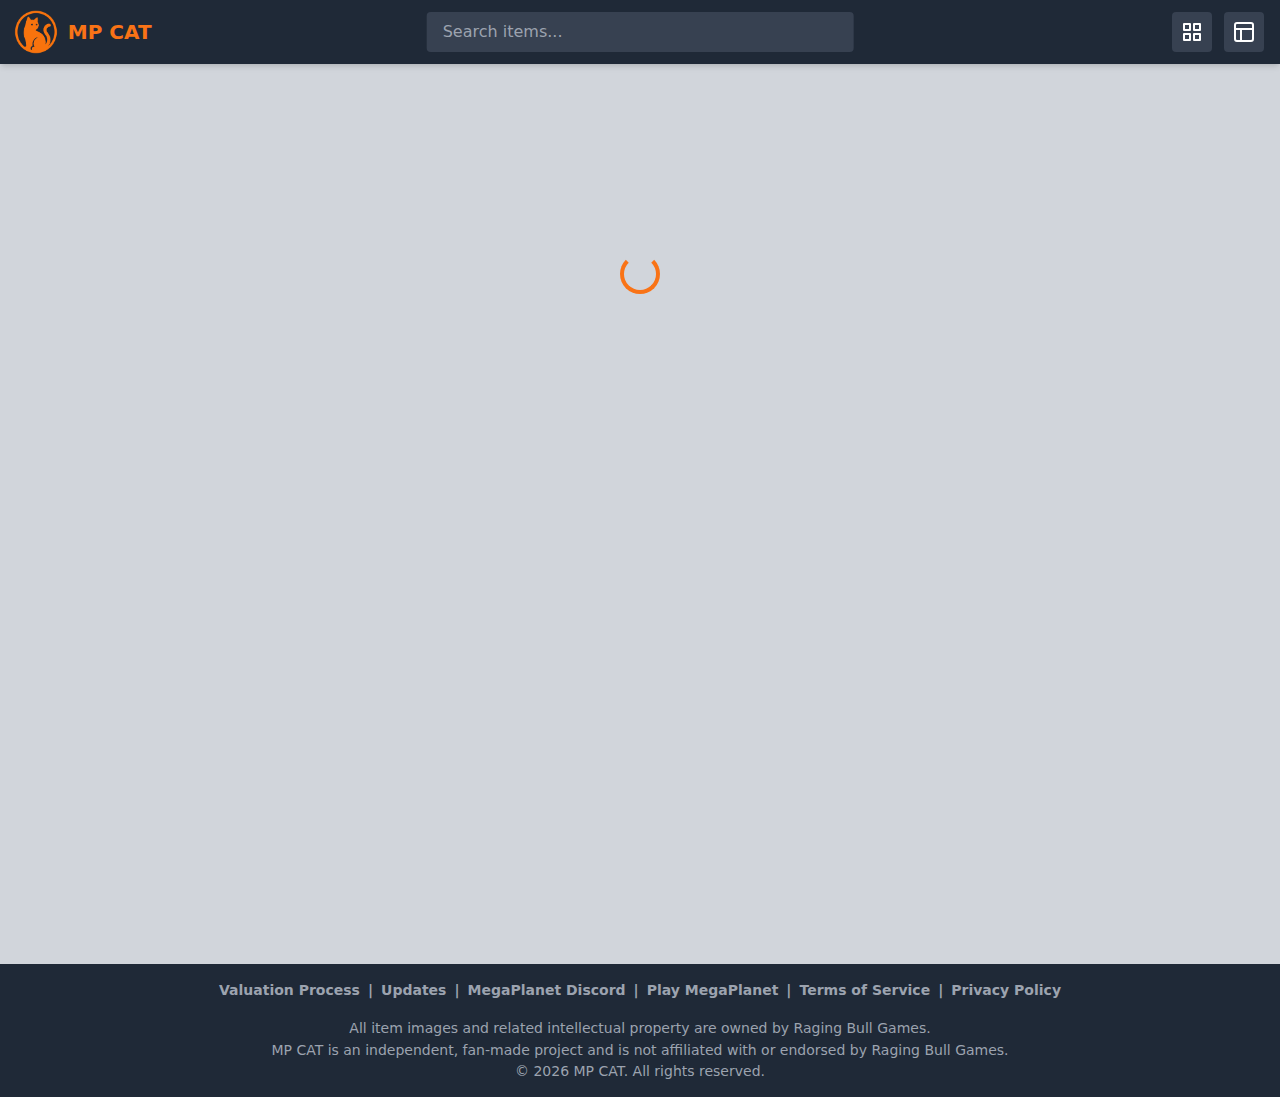
<file: catalog/index.html>
<!DOCTYPE html>
<html>
<head>
  <meta charset="UTF-8" />
  <meta name="viewport" content="width=device-width, initial-scale=1">
  <link href="../dis/output.css" rel="stylesheet">
  <title>Catalog - MP CAT</title>
  <meta name="description" content="MP CAT – A fan-made catalog of items for MegaPlanet. Browse, search, and explore all items from the game in one place.">
  <link rel="icon" href="../assets/favicon.ico?v=M44lzPylqQ" type="image/x-icon">
  <link rel="shortcut icon" href="../assets/favicon.ico?v=M44lzPylqQ" type="image/x-icon">
  <link rel="apple-touch-icon" sizes="180x180" href="../assets/apple-touch-icon.png?v=M44lzPylqQ">
  <link rel="icon" type="image/png" sizes="32x32" href="../assets/favicon-32x32.png?v=M44lzPylqQ">
  <link rel="icon" type="image/png" sizes="16x16" href="../assets/favicon-16x16.png?v=M44lzPylqQ">
  <link rel="mask-icon" href="../assets/safari-pinned-tab.svg" color="#FF7F00">
</head>

<style>
  .filterPanel-hidden {
    pointer-events: none; /* disables interactions */
    opacity: 0.5;
  }

  .filterPanel-visible {
    pointer-events: auto; /* restore interactivity */
    opacity: 1;
  }

  #filterBackdrop {
    background-color: transparent;
    pointer-events: auto;
  }

  input[type="radio"] {
    accent-color: #f97316; /* Tailwind orange-500 */
  }
</style>

<body class="bg-gray-800 text-white min-h-screen flex flex-col">
  <div id="mainContent" class="relative bg-gray-300 min-h-screen overflow-x-hidden">
    <!-- Top Navigation Bar -->
    <header class="w-full bg-gray-800 text-white shadow-md relative px-4 py-3 flex flex-col md:flex-row md:items-center gap-3">
      <!-- Desktop layout: Logo + Title left, Gold Calculator right -->
      <div class="hidden md:flex w-full justify-between items-center">
        <div class="flex items-center space-x-3">
          <a href="../" title="Go to homepage" class="inline-block">
            <img src="../assets/logo.png" alt="Logo" class="h-10 w-auto transform scale-110 hover:opacity-80" title="MP CAT">
          </a>
          <span class="text-orange-500 text-xl font-semibold font-sans">MP CAT</span>
        </div>

        <!-- Nav Buttons -->
        <div class="flex space-x-3">
          <!-- Trade Template Icon Button -->
          <button
            class="bg-gray-700 hover:bg-gray-600 p-2 rounded flex items-center justify-center"
            onclick="window.location.href='../trade-template/'"
            title="Trade Template"
          >
            <!-- Grid icon -->
            <svg xmlns="http://www.w3.org/2000/svg" class="h-6 w-6 text-white" fill="none" viewBox="0 0 24 24" stroke="currentColor" stroke-width="2">
              <path stroke-linecap="round" stroke-linejoin="round" d="M4 4h6v6H4V4zm10 0h6v6h-6V4zM4 14h6v6H4v-6zm10 0h6v6h-6v-6z"/>
            </svg>
          </button>

          <!-- Gold Calculator Icon Button -->
          <button
            class="bg-gray-700 hover:bg-gray-600 p-2 rounded flex items-center justify-center"
            onclick="window.location.href='../gold-calculator/'"
            title="Gold Calculator"
          >
            <!-- Proper Calculator Icon -->
            <svg xmlns="http://www.w3.org/2000/svg" class="h-6 w-6 text-white" fill="none" viewBox="0 0 24 24" stroke="currentColor" stroke-width="2">
              <rect x="3" y="3" width="18" height="18" rx="2" ry="2"/>
              <line x1="3" y1="9" x2="21" y2="9"/>
              <line x1="9" y1="21" x2="9" y2="9"/>
            </svg>
          </button>
        </div>
      </div>

      <!-- Mobile layout: Top row (logo + title left, gold calculator right) -->
      <div class="flex md:hidden w-full justify-between items-center">
        <div class="flex items-center space-x-3">
          <a href="../" title="Go to homepage" class="inline-block">
            <img src="../assets/logo.png" alt="Logo" class="h-10 w-auto transform scale-110 hover:opacity-80" title="MP CAT">
          </a>
          <span class="text-orange-500 text-xl font-semibold font-sans">MP CAT</span>
        </div>

        <!-- Nav Buttons -->
        <div class="flex space-x-3">
          <!-- Trade Template Icon Button -->
          <button
            class="bg-gray-700 hover:bg-gray-600 p-2 rounded flex items-center justify-center"
            onclick="window.location.href='../trade-template/'"
            title="Trade Template"
          >
            <!-- Grid icon -->
            <svg xmlns="http://www.w3.org/2000/svg" class="h-6 w-6 text-white" fill="none" viewBox="0 0 24 24" stroke="currentColor" stroke-width="2">
              <path stroke-linecap="round" stroke-linejoin="round" d="M4 4h6v6H4V4zm10 0h6v6h-6V4zM4 14h6v6H4v-6zm10 0h6v6h-6v-6z"/>
            </svg>
          </button>

          <!-- Gold Calculator Icon Button -->
          <button
            class="bg-gray-700 hover:bg-gray-600 p-2 rounded flex items-center justify-center"
            onclick="window.location.href='../gold-calculator/'"
            title="Gold Calculator"
          >
            <!-- Proper Calculator Icon -->
            <svg xmlns="http://www.w3.org/2000/svg" class="h-6 w-6 text-white" fill="none" viewBox="0 0 24 24" stroke="currentColor" stroke-width="2">
              <rect x="3" y="3" width="18" height="18" rx="2" ry="2"/>
              <line x1="3" y1="9" x2="21" y2="9"/>
              <line x1="9" y1="21" x2="9" y2="9"/>
            </svg>
          </button>
        </div>
      </div>

      <!-- Mobile: Search + Filter -->
      <div class="flex items-center md:hidden w-full space-x-3">
        <!-- Search input -->
        <input 
          type="text" 
          placeholder="" 
          class="flex-1 px-4 py-2 rounded bg-gray-700 text-white placeholder-gray-400 focus:outline-none focus:ring-2 focus:ring-orange-500"
          id="searchInputMobile"
        >

        <!-- Filter button -->
        <button id="mobileFilterButton" 
                class="flex-none w-10 h-10 bg-gray-700 md:hover:bg-gray-600 rounded-full text-white flex items-center justify-center">
          <!-- Filter icon -->
          <svg xmlns="http://www.w3.org/2000/svg" class="h-5 w-5" fill="none" viewBox="0 0 24 24" stroke="currentColor">
            <path stroke-linecap="round" stroke-linejoin="round" stroke-width="2" d="M3 4a1 1 0 011-1h16a1 1 0 011 1v2a1 1 0 01-.293.707L15 13.414V20a1 1 0 01-2 0v-6.586L3.293 6.707A1 1 0 013 6V4z" />
          </svg>
        </button>
      </div>

      <!-- Desktop: Centered search bar -->
      <div class="hidden md:block w-full mt-3 md:mt-0 md:absolute md:left-1/2 md:-translate-x-1/2 md:w-1/3 z-50">
        <input 
          type="text" 
          placeholder="" 
          class="w-full px-4 py-2 rounded bg-gray-700 text-white placeholder-gray-400 focus:outline-none focus:ring-2 focus:ring-orange-500"
          id="searchInput"
        >
        </div>
    </header>

    <div id="loadingSpinner" class="flex justify-center items-center h-screen transform -translate-y-60 pointer-events-none">
      <div class="animate-spin h-10 w-10 border-4 border-orange-500 border-t-transparent rounded-full"></div>
    </div>

    <!-- Main content area -->
    <div id="itemContainer" class="flex-1 relative bg-gray-300">
      <div id="filterBackdrop" class="hidden absolute inset-0 z-50 w-full h-full"></div>
        <div class="pt-4">

        <!-- Top controls: pagination + filter button -->
        <div class="relative w-full">
          <!-- Pagination (centered) -->
          <div id="paginationTop" class="flex justify-center items-center relative w-full max-w-xs mx-auto">
            <!-- Left arrow -->
            <button id="prevPageTop" class="absolute left-2 md:left-11 px-3 py-1 bg-gray-700 md:hover:bg-gray-400 rounded">◀</button>
            <!-- Center page indicator -->
            <span id="pageIndicatorTop"
                class="text-gray-700 font-semibold w-40 text-center flex-shrink-0 whitespace-nowrap mx-auto">
              Page 1 of 1
            </span>
            <!-- Right arrow -->
            <button id="nextPageTop" class="absolute right-2 md:right-11 px-3 py-1 bg-gray-700 md:hover:bg-gray-400 rounded">▶</button>
          </div>

          <!-- Filter button flush right of container -->
          <button id="filterButton"
                class="hidden md:block absolute right-4 top-1/2 -translate-y-1/2 px-6 py-1 bg-gray-700 text-white font-semibold rounded hover:bg-gray-400">
            Filter
          </button>
        </div>
      </div>
      <div id="itemsGrid" class="grid gap-4 p-4 grid-cols-2 sm:grid-cols-[repeat(auto-fill,minmax(12rem,1fr))]">
      </div>

      <!-- Bottom pagination -->
      <div id="paginationBottom" class="flex justify-center items-center pt-6 pb-10 relative w-full max-w-xs mx-auto">
        <!-- Left arrow -->
        <button id="prevPageBottom" class="absolute left-2 md:left-11 px-3 py-1 bg-gray-700 md:hover:bg-gray-400 rounded">◀</button>
        <!-- Center page indicator -->
        <span id="pageIndicatorBottom"
            class="text-gray-700 font-semibold w-40 text-center flex-shrink-0 whitespace-nowrap mx-auto">Page 1 of 1
        </span>
        <!-- Right arrow -->
        <button id="nextPageBottom" class="absolute right-2 md:right-11 px-3 py-1 bg-gray-700 md:hover:bg-gray-400 rounded">▶</button>
      </div>
    </div>

    <!-- sidebar -->
    <div id="filterPanel"
     class="absolute top-16 right-0 bottom-0 w-full md:w-[350px] overflow-y-auto
            bg-gray-100 border-l border-gray-300 text-gray-700 flex flex-col 
            transform translate-x-full transition-transform duration-300 ease-in-out 
            z-50" hidden>
      <button id="closeFilter" class="absolute top-1 right-4 text-gray-600 hover:text-gray-900 font-bold text-[30px]">
        &times;
      </button>

      <!-- Top: Sort options (auto height) -->
      <div class="p-4 font-bold text-lg border-b">Filter</div>
      <div class="p-4 accent-orange-50">
        <button id="resetButton"
              class="bg-gray-600 px-6 py-1 w-full text-white font-semibold rounded hover:bg-gray-500">
          Reset
        </button>
        <!-- Sort By -->
        <div class="pt-4">
          <div class="font-bold pb-2">Sort By</div>
          <select id="sortBySelect" class="w-full h-10 p-2 border rounded focus:outline-none focus:ring-0">
            <option value="price" selected>Value</option>
            <option value="release_date">Release Date</option>
            <option value="name">Name</option>
          </select>
        </div>
        <!-- Order -->
        <div class="pt-4">
          <div class="font-bold pb-2">Order</div>
          <select id="orderingSelect" class="w-full h-10 p-2 border rounded focus:outline-none focus:ring-0">
            <option value="ascending">Ascending</option>
            <option value="descending" selected>Descending</option>
          </select>
        </div>
      </div>
      <!-- Middle: Collections -->
      <div class="font-bold text-lg border-b p-4 pt-2 pb-2">Collections</div>

        <div class="transform p-4 pt-4 pb-2">
          <!-- Search Input -->
          <input
            type="text" 
            placeholder="Search collections..." 
            class="w-full px-2 py-2 rounded bg-white text-black placeholder-gray-500 focus:outline-none focus:ring-2 focus:ring-orange-500"
            id="collectionSearchInput"
          >
          <!-- Collections Buttons Container -->
          <div id="collectionsContainer" class="pt-4 pb-8 flex flex-wrap gap-2">
            
          </div>

          <select id="collectionsDropdown" class="w-full h-10 px-2 border rounded focus:outline-none focus:ring-0">
            <option value="All" selected>All</option>
            <option value="Pre-Release">Pre-Release</option>
            <option value="Collectables">Collectables</option>
          </select>

        </div>

      <!-- Bottom: Display -->
      <div class="font-bold text-lg border-b p-4 pt-4 pb-2">Display</div>

        <div class="transform p-4 pb-2 text-base">
          <label class="flex items-center space-x-2 mb-2">
            <input type="radio" name="displayOption" value="CouncilSaleStore" checked class="form-radio accent-orange-500">
            <span class="font-semibold">Council + Sale Store Prices</span>
          </label>

          <label class="flex items-center space-x-2 mb-2">
            <input type="radio" name="displayOption" value="AllStore" class="form-radio accent-orange-500">
            <span class="font-semibold">All Store Prices</span>
          </label>

          <label class="flex items-center space-x-2 mb-1">
            <input type="radio" name="displayOption" value="GoldToCredits" class="form-radio accent-orange-500">
            <span class="font-semibold">Gold → Credits</span>
          </label>

          <!-- Credits Price -->
          <input
            type="text" 
            placeholder="e.g. 150"
            value="150"
            class="w-full px-2 py-2 rounded bg-white text-black placeholder-gray-500 focus:outline-none focus:ring-2 focus:ring-orange-500"
            id="creditsPrice"
          >
        </div>

      </div>

    </div>
      
    </div>
  </div>

  <script type="module" src="../js/catalog.js?v=2025-01-06-29"></script>
  <script type="module" src="../js/logout.js?v=2025-01-06-02"></script>

  <footer class="w-full bg-gray-800 text-gray-400 text-sm py-4 px-4">
    <div class="max-w-4xl mx-auto flex flex-col items-center space-y-2">
    <!-- Top links row -->
    <div class="text-center pb-3 flex flex-wrap justify-center space-x-2 text-sm font-semibold">
      <a href="../valuation-process/" class="hover:text-orange-500">Valuation Process</a>
      <span>|</span>
      <a href="https://forum.megaplanetgame.com/d/390" target="_blank" rel="noopener noreferrer" class="hover:text-orange-500">Updates</a>
      <span>|</span>
      <a href="https://discord.megaplanetgame.com/" target="_blank" rel="noopener noreferrer" class="hover:text-orange-500">MegaPlanet Discord</a>
      <span>|</span>
      <a href="https://megaplanetgame.com/play" target="_blank" rel="noopener noreferrer" class="hover:text-orange-500">Play MegaPlanet</a>
      <span>|</span>
      <a href="../terms-of-service/" class="hover:text-orange-500">Terms of Service</a>
      <span>|</span>
      <a href="../privacy-policy/" class="hover:text-orange-500">Privacy Policy</a>
      <span id="logoutSeparator" class="hidden">|</span>
      <button id="logoutButton" class="hover:text-orange-500 hidden">Logout</button>
    </div>
    <!-- Three-line centered note -->
    <div class="text-center leading-tight flex flex-col space-y-1">
      <span>All item images and related intellectual property are owned by Raging Bull Games.</span>
      <span>MP CAT is an independent, fan-made project and is not affiliated with or endorsed by Raging Bull Games.</span>
      <span>&copy; <script>document.write(new Date().getFullYear())</script> MP CAT. All rights reserved.</span>
    </div>
  </footer>


</body>
</html>
</file>
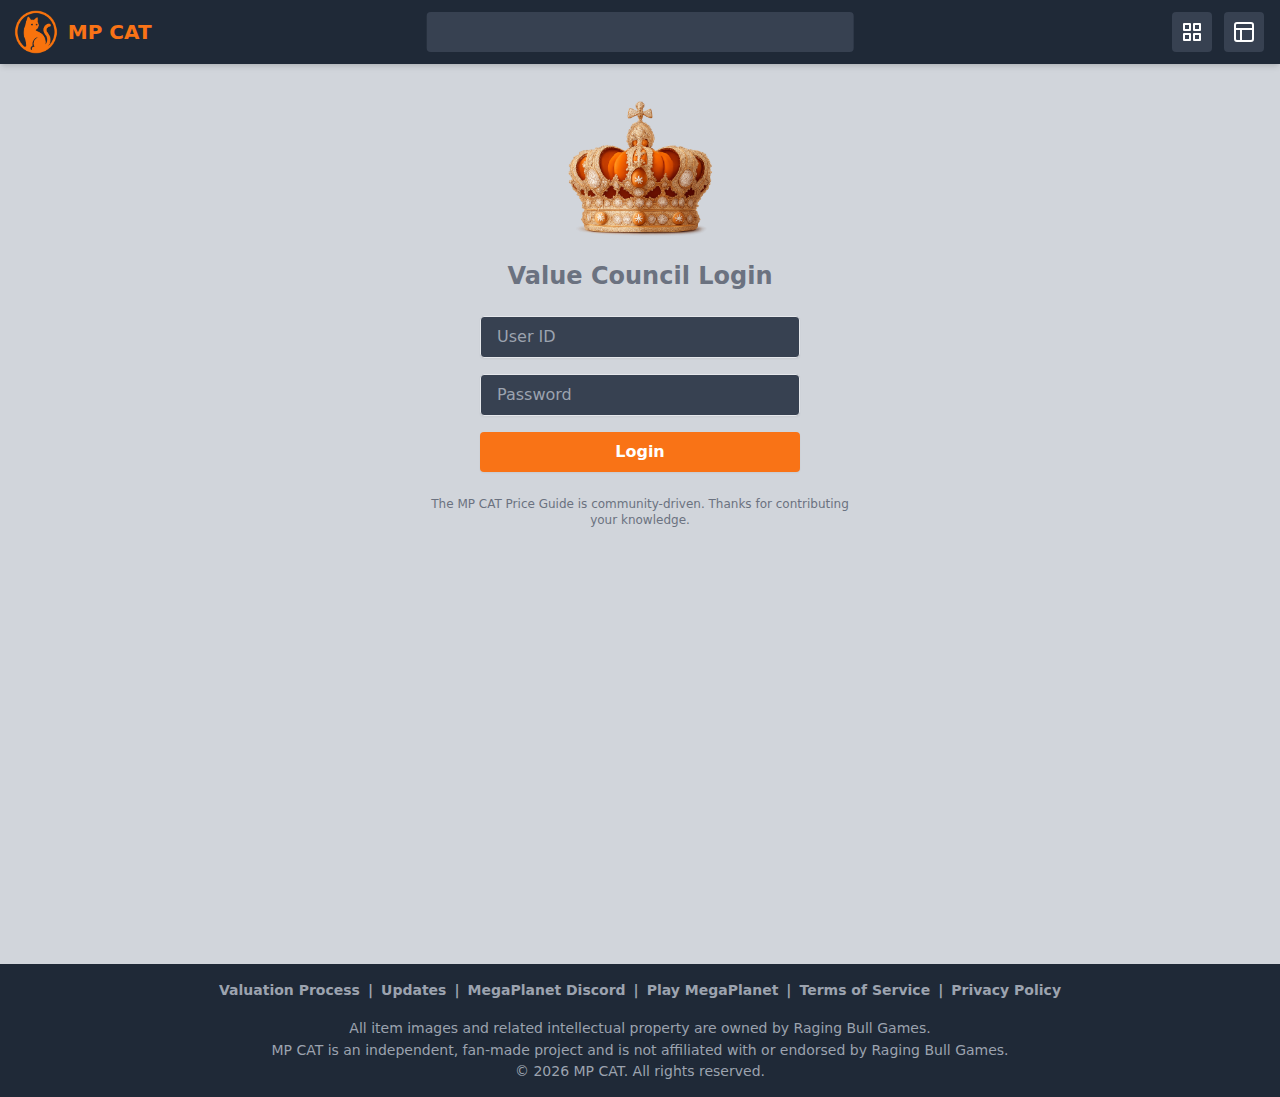
<file: council-login/index.html>
<!DOCTYPE html>
<html>
<head>
  <meta charset="UTF-8" />
  <meta name="viewport" content="width=device-width, initial-scale=1">
  <link href="../dis/output.css" rel="stylesheet">
  <title>Value Council Login - MP CAT</title>
  <meta name="description" content="MP CAT – A fan-made catalog of items for MegaPlanet. Browse, search, and explore all items from the game in one place.">
  <link rel="icon" href="../assets/favicon.ico?v=M44lzPylqQ" type="image/x-icon">
  <link rel="shortcut icon" href="../assets/favicon.ico?v=M44lzPylqQ" type="image/x-icon">
  <link rel="apple-touch-icon" sizes="180x180" href="../assets/apple-touch-icon.png?v=M44lzPylqQ">
  <link rel="icon" type="image/png" sizes="32x32" href="../assets/favicon-32x32.png?v=M44lzPylqQ">
  <link rel="icon" type="image/png" sizes="16x16" href="../assets/favicon-16x16.png?v=M44lzPylqQ">
  <link rel="mask-icon" href="../assets/safari-pinned-tab.svg" color="#FF7F00">
</head>

<body class="bg-gray-800 text-white min-h-screen flex flex-col">
  <div id="mainContent" class="relative bg-gray-300 min-h-screen overflow-x-hidden">
    <!-- Top Navigation Bar -->
    <header class="w-full bg-gray-800 text-white shadow-md relative px-4 py-3 flex flex-col md:flex-row md:items-center gap-3">
      <!-- Desktop layout: Logo + Title left, Gold Calculator right -->
      <div class="hidden md:flex w-full justify-between items-center">
        <div class="flex items-center space-x-3">
          <a href="../" title="Go to homepage" class="inline-block">
            <img src="../assets/logo.png" alt="Logo" class="h-10 w-auto transform scale-110 hover:opacity-80" title="MP CAT">
          </a>
          <span class="text-orange-500 text-xl font-semibold font-sans">MP CAT</span>
        </div>

        <!-- Nav Buttons -->
        <div class="flex space-x-3">
          <!-- Trade Template Icon Button -->
          <button
            class="bg-gray-700 hover:bg-gray-600 p-2 rounded flex items-center justify-center"
            onclick="window.location.href='../trade-template/'"
            title="Trade Template"
          >
            <!-- Grid icon -->
            <svg xmlns="http://www.w3.org/2000/svg" class="h-6 w-6 text-white" fill="none" viewBox="0 0 24 24" stroke="currentColor" stroke-width="2">
              <path stroke-linecap="round" stroke-linejoin="round" d="M4 4h6v6H4V4zm10 0h6v6h-6V4zM4 14h6v6H4v-6zm10 0h6v6h-6v-6z"/>
            </svg>
          </button>

          <!-- Gold Calculator Icon Button -->
          <button
            class="bg-gray-700 hover:bg-gray-600 p-2 rounded flex items-center justify-center"
            onclick="window.location.href='../gold-calculator/'"
            title="Gold Calculator"
          >
            <!-- Proper Calculator Icon -->
            <svg xmlns="http://www.w3.org/2000/svg" class="h-6 w-6 text-white" fill="none" viewBox="0 0 24 24" stroke="currentColor" stroke-width="2">
              <rect x="3" y="3" width="18" height="18" rx="2" ry="2"/>
              <line x1="3" y1="9" x2="21" y2="9"/>
              <line x1="9" y1="21" x2="9" y2="9"/>
            </svg>
          </button>
        </div>
      </div>

      <!-- Mobile layout: Top row (logo + title left, gold calculator right) -->
      <div class="flex md:hidden w-full justify-between items-center">
        <div class="flex items-center space-x-3">
          <a href="../" title="Go to homepage" class="inline-block">
            <img src="../assets/logo.png" alt="Logo" class="h-10 w-auto transform scale-110 hover:opacity-80" title="MP CAT">
          </a>
          <span class="text-orange-500 text-xl font-semibold font-sans">MP CAT</span>
        </div>

        <!-- Nav Buttons -->
        <div class="flex space-x-3">
          <!-- Trade Template Icon Button -->
          <button
            class="bg-gray-700 hover:bg-gray-600 p-2 rounded flex items-center justify-center"
            onclick="window.location.href='../trade-template/'"
            title="Trade Template"
          >
            <!-- Grid icon -->
            <svg xmlns="http://www.w3.org/2000/svg" class="h-6 w-6 text-white" fill="none" viewBox="0 0 24 24" stroke="currentColor" stroke-width="2">
              <path stroke-linecap="round" stroke-linejoin="round" d="M4 4h6v6H4V4zm10 0h6v6h-6V4zM4 14h6v6H4v-6zm10 0h6v6h-6v-6z"/>
            </svg>
          </button>

          <!-- Gold Calculator Icon Button -->
          <button
            class="bg-gray-700 hover:bg-gray-600 p-2 rounded flex items-center justify-center"
            onclick="window.location.href='../gold-calculator/'"
            title="Gold Calculator"
          >
            <!-- Proper Calculator Icon -->
            <svg xmlns="http://www.w3.org/2000/svg" class="h-6 w-6 text-white" fill="none" viewBox="0 0 24 24" stroke="currentColor" stroke-width="2">
              <rect x="3" y="3" width="18" height="18" rx="2" ry="2"/>
              <line x1="3" y1="9" x2="21" y2="9"/>
              <line x1="9" y1="21" x2="9" y2="9"/>
            </svg>
          </button>
        </div>
      </div>

      <!-- Mobile: Search -->
      <div class="flex items-center md:hidden w-full space-x-3">
        <!-- Search input -->
        <input 
          type="text" 
          placeholder="" 
          class="flex-1 px-4 py-2 rounded bg-gray-700 text-white placeholder-gray-400 focus:outline-none focus:ring-2 focus:ring-orange-500"
          id="searchInputMobile"
        >
      </div>

      <!-- Desktop: Centered search bar -->
      <div class="hidden md:block w-full mt-3 md:mt-0 md:absolute md:left-1/2 md:-translate-x-1/2 md:w-1/3 z-50">
        <input 
          type="text" 
          placeholder="" 
          class="w-full px-4 py-2 rounded bg-gray-700 text-white placeholder-gray-400 focus:outline-none focus:ring-2 focus:ring-orange-500"
          id="searchInput"
        >
        </div>
    </header>


<div id="loginContent" class="flex flex-col justify-start items-center h-screen text-gray-500 px-4">

  <img src="../assets/orange-crown.png" 
       alt="Logo" 
       class="h-40 w-auto mt-8" 
       title="MP CAT Value Council">

  <h2 class="text-2xl font-semibold mb-6 mt-1">Value Council Login</h2>

  <div id="successContent" class="flex flex-col w-full max-w-xs hidden">
      <p class="mb-4 text-md text-green-600 text-center max-w-md">
      Success! You are now logged in. Welcome!
      </p>

      <button class="px-6 py-2 bg-orange-500 hover:bg-orange-400 text-white font-semibold rounded transition shadow-sm"
      onclick="window.location.href='../'">
      Continue to Site
    </button>
  </div>

  <p id="denyMessage" class="mb-4 text-md text-red-600 text-center max-w-md hidden">
  Incorrect User ID or Password. Please try again.
  </p>

  <!-- Login form -->
  <form id="loginForm" class="flex flex-col w-full max-w-xs gap-4">

    <input type="text" 
           id="userID"
           placeholder="User ID" 
           class="px-4 py-2 border rounded focus:outline-none focus:ring-2 focus:ring-orange-500 text-white bg-gray-700 shadow-sm">

    <input type="password" 
           id="password"
           placeholder="Password" 
           class="px-4 py-2 border rounded focus:outline-none focus:ring-2 focus:ring-orange-500 text-white bg-gray-700 shadow-sm">

    <button type="submit" 
            class="px-6 py-2 bg-orange-500 hover:bg-orange-400 text-white font-semibold rounded transition shadow-sm">
      Login
    </button>

  </form>

  <p class="mt-6 text-xs text-gray-500 text-center max-w-md">
  The MP CAT Price Guide is community-driven. Thanks for contributing your knowledge.
  </p>

</div>

  <script type="module" src="../js/council-login.js?v=2025-01-06-03"></script>

  <footer class="w-full bg-gray-800 text-gray-400 text-sm py-4 px-4">
    <div class="max-w-4xl mx-auto flex flex-col items-center space-y-2">
    <!-- Top links row -->
    <div class="text-center pb-3 flex flex-wrap justify-center space-x-2 text-sm font-semibold">
      <a href="../valuation-process/" class="hover:text-orange-500">Valuation Process</a>
      <span>|</span>
      <a href="https://forum.megaplanetgame.com/d/390" target="_blank" rel="noopener noreferrer" class="hover:text-orange-500">Updates</a>
      <span>|</span>
      <a href="https://discord.megaplanetgame.com/" target="_blank" rel="noopener noreferrer" class="hover:text-orange-500">MegaPlanet Discord</a>
      <span>|</span>
      <a href="https://megaplanetgame.com/play" target="_blank" rel="noopener noreferrer" class="hover:text-orange-500">Play MegaPlanet</a>
      <span>|</span>
      <a href="../terms-of-service/" class="hover:text-orange-500">Terms of Service</a>
      <span>|</span>
      <a href="../privacy-policy/" class="hover:text-orange-500">Privacy Policy</a>
      <span id="logoutSeparator" class="hidden">|</span>
      <button id="logoutButton" class="hover:text-orange-500 hidden">Logout</button>
    </div>
    <!-- Three-line centered note -->
    <div class="text-center leading-tight flex flex-col space-y-1">
      <span>All item images and related intellectual property are owned by Raging Bull Games.</span>
      <span>MP CAT is an independent, fan-made project and is not affiliated with or endorsed by Raging Bull Games.</span>
      <span>&copy; <script>document.write(new Date().getFullYear())</script> MP CAT. All rights reserved.</span>
    </div>
  </footer>
</body>
</html>
</file>
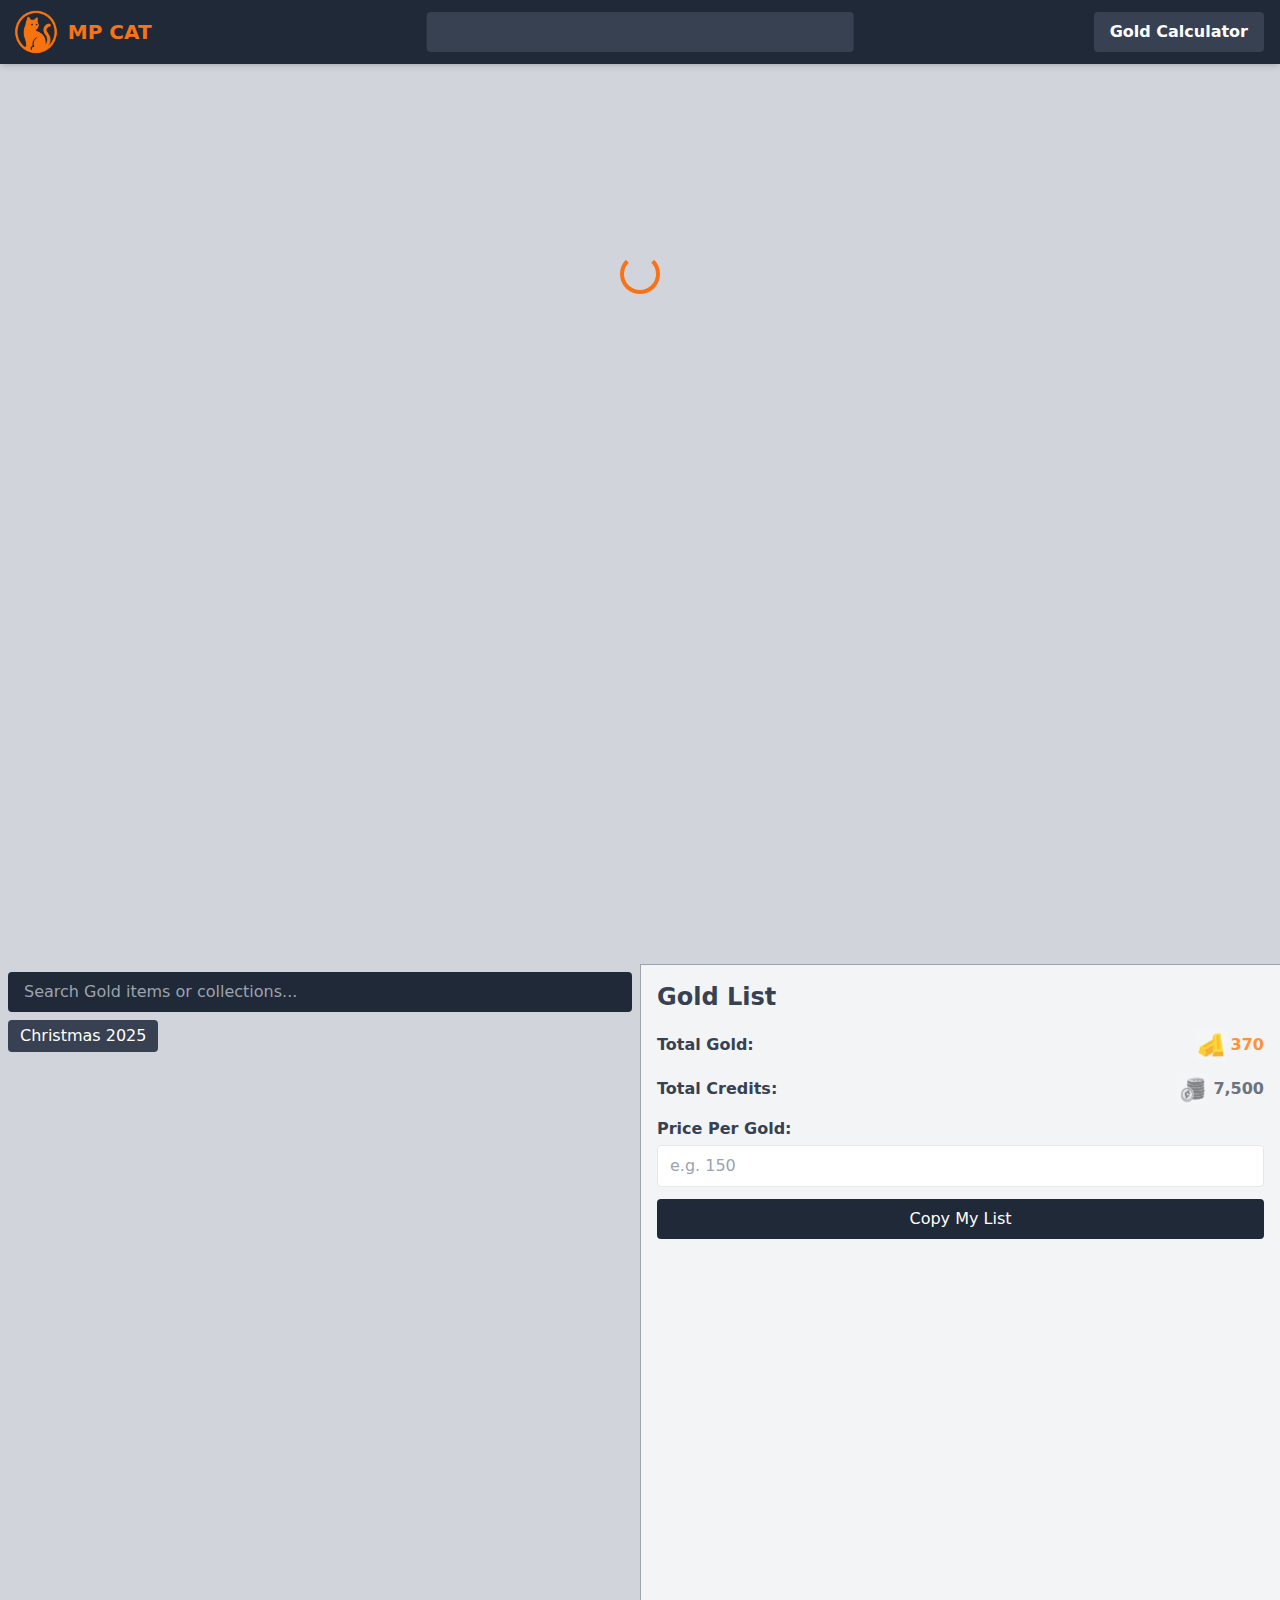
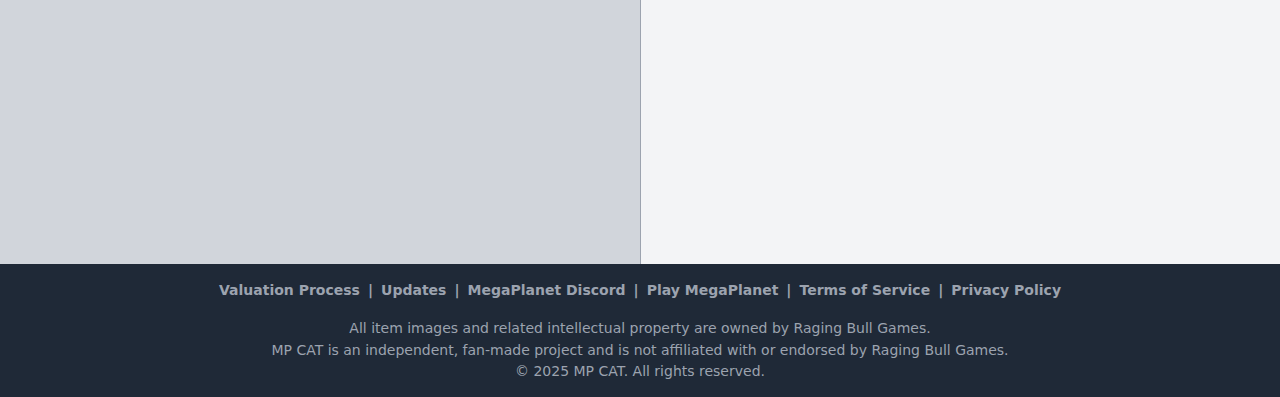
<file: gold-calculator/index.html>
<!DOCTYPE html>
<html>
<head>
  <meta charset="UTF-8" />
  <meta name="viewport" content="width=device-width, initial-scale=1">
  <link href="../dis/output.css" rel="stylesheet">
  <title>Gold Calculator - MP CAT</title>
  <meta name="description" content="MP CAT – A fan-made catalog of items for MegaPlanet. Browse, search, and explore all items from the game in one place.">
  <link rel="icon" href="../assets/favicon.ico?v=M44lzPylqQ" type="image/x-icon">
  <link rel="shortcut icon" href="../assets/favicon.ico?v=M44lzPylqQ" type="image/x-icon">
  <link rel="apple-touch-icon" sizes="180x180" href="../assets/apple-touch-icon.png?v=M44lzPylqQ">
  <link rel="icon" type="image/png" sizes="32x32" href="../assets/favicon-32x32.png?v=M44lzPylqQ">
  <link rel="icon" type="image/png" sizes="16x16" href="../assets/favicon-16x16.png?v=M44lzPylqQ">
  <link rel="mask-icon" href="../assets/safari-pinned-tab.svg" color="#FF7F00">
</head>

<body class="bg-gray-800 text-white min-h-screen flex flex-col">
  <div id="mainContent" class="relative bg-gray-300 min-h-screen overflow-x-hidden">    
    <!-- Top Navigation Bar -->
    <header class="w-full bg-gray-800 text-white shadow-md relative px-4 py-3 flex flex-col md:flex-row md:items-center gap-3">
      <!-- Desktop layout: Logo + Title left, Gold Calculator right -->
      <div class="hidden md:flex w-full justify-between items-center">
        <div class="flex items-center space-x-3">
          <a href="../" title="Go to homepage" class="inline-block">
            <img src="../assets/logo.png" alt="Logo" class="h-10 w-auto transform scale-110 hover:opacity-80" title="MP CAT">
          </a>
          <span class="text-orange-500 text-xl font-semibold font-sans">MP CAT</span>
        </div>

        <button 
          class="bg-gray-700 hover:bg-gray-600 px-4 py-2 rounded font-semibold"
          onclick="window.location.href='../gold-calculator/'">
          Gold Calculator
        </button>
      </div>

      <!-- Mobile layout: Top row (logo + title left, gold calculator right) -->
      <div class="flex md:hidden w-full justify-between items-center">
        <div class="flex items-center space-x-3">
          <a href="../" title="Go to homepage" class="inline-block">
            <img src="../assets/logo.png" alt="Logo" class="h-10 w-auto transform scale-110 hover:opacity-80" title="MP CAT">
          </a>
          <span class="text-orange-500 text-xl font-semibold font-sans">MP CAT</span>
        </div>

        <button
          class="bg-gray-700 hover:bg-gray-600 px-4 py-2 rounded font-semibold"
          onclick="window.location.href='../gold-calculator/'">
          Gold Calculator
        </button>
      </div>

      <!-- Mobile: Search -->
      <div class="flex items-center md:hidden w-full space-x-3">
        <!-- Search input -->
        <input 
          type="text" 
          placeholder=""
          class="flex-1 px-4 py-2 rounded bg-gray-700 text-white placeholder-gray-400 focus:outline-none focus:ring-2 focus:ring-orange-500"
          id="searchInputMobile"
        >
      </div>

      <!-- Desktop: Centered search bar -->
      <div class="hidden md:block w-full mt-3 md:mt-0 md:absolute md:left-1/2 md:-translate-x-1/2 md:w-1/3 z-50">
        <input 
          type="text" 
          placeholder=""
          class="w-full px-4 py-2 rounded bg-gray-700 text-white placeholder-gray-400 focus:outline-none focus:ring-2 focus:ring-orange-500"
          id="searchInput"
        >
        </div>
    </header>




    <div id="loadingSpinner" class="flex justify-center items-center h-screen transform -translate-y-60 pointer-events-none">
      <div class="animate-spin h-10 w-10 border-4 border-orange-500 border-t-transparent rounded-full"></div>
    </div>

    <div id="mainContainer">
      <!-- Two-column layout container -->
      <div class="flex flex-col lg:flex-row w-full min-h-screen relative">

        <!-- LEFT SECTION: Item Grid -->
        <div class="w-full lg:w-1/2 flex flex-col flex-1">

          <!-- Search Bar with Collections Container -->
          <div class="transform pt-2 pl-2 pr-2">
            <!-- Search Input -->
            <input 
              type="text" 
              placeholder="Search Gold items or collections..." 
              class="w-full px-4 py-2 rounded bg-gray-800 text-white placeholder-gray-400 focus:outline-none focus:ring-2 focus:ring-orange-500"
              id="goldSearchInput"
            >
            <!-- Collections Buttons Container -->
            <div id="collectionsContainer" class="mt-2 flex flex-wrap gap-2">
              <button class="px-3 py-1 bg-gray-700 rounded hover:bg-gray-500">Christmas 2025</button>
            </div>
          </div>

          <div id="itemContainer" class="flex-1 relative bg-gray-300 pt-4">

            <!-- Top controls -->
            <div class="relative w-full">
              <div id="paginationTop" class="flex justify-center items-center relative w-full max-w-xs mx-auto">
                <button id="prevPageTop" class="absolute left-2 md:left-11 px-3 py-1 bg-gray-700 md:hover:bg-gray-400 rounded">◀</button>
                <span id="pageIndicatorTop"
                      class="text-gray-700 font-semibold w-40 text-center flex-shrink-0 whitespace-nowrap mx-auto">
                  Page 1 of 1
                </span>
                <button id="nextPageTop" class="absolute right-2 md:right-11 px-3 py-1 bg-gray-700 md:hover:bg-gray-400 rounded">▶</button>
              </div>
            </div>

            <!-- Items Grid -->
            <div id="itemsGrid"
                class="grid gap-2 p-2 pt-4 pb-4 grid-cols-[repeat(auto-fill,minmax(8rem,1fr))]">
            </div>

            <!-- Bottom pagination -->
            <div id="paginationBottom" class="flex justify-center items-center pt-6 pb-10 relative w-full max-w-xs mx-auto">
              <button id="prevPageBottom" class="absolute left-2 md:left-11 px-3 py-1 bg-gray-700 md:hover:bg-gray-400 rounded">◀</button>

              <span id="pageIndicatorBottom"
                    class="text-gray-700 font-semibold w-40 text-center flex-shrink-0 whitespace-nowrap mx-auto">
                Page 1 of 1
              </span>

              <button id="nextPageBottom" class="absolute right-2 md:right-11 px-3 py-1 bg-gray-700 md:hover:bg-gray-400 rounded">▶</button>
            </div>

          </div>
        </div>

        <!-- RIGHT SECTION: Gold List -->
        <div
          id="goldPanel"
          class="
            absolute top-0 inset-x-0 bottom-0 z-50
            bg-gray-100 p-4 border-t border-gray-400
            flex flex-col
            transform translate-y-full opacity-0
            transition-all duration-300 ease-in-out
            lg:static lg:translate-y-0 lg:opacity-100 lg:h-auto lg:w-1/2 lg:border-l
            hidden lg:flex">

          <!-- Header -->
          <h2 class="text-2xl font-bold text-gray-700 mb-4">Gold List</h2>

          <button id="closeGoldPanel" class="absolute top-1 right-4 text-gray-600 hover:text-gray-900 font-bold text-[30px] lg:hidden">
            &times;
          </button>

          <!-- Totals -->
          <div class="mb-4 flex flex-col gap-3">

            <div class="flex justify-between items-center">
              <span class="font-semibold text-gray-700">Total Gold:</span>
                <span id="totalGold" class="font-bold text-orange-400 flex items-center">
                  <img src="../assets/gold_icon.png" alt="Gold" class="w-8 h-8 mr-1">
                  <span id="totalGoldValue">370</span>
                </span>
              </div>

              <div class="flex justify-between items-center">
                <span class="font-semibold text-gray-700">Total Credits:</span>
                <span id="totalCredits" class="font-bold text-gray-500 flex items-center">
                  <img src="../assets/credits_icon.png" alt="Credits" class="w-8 h-8 mr-1">
                  <span id="totalCreditsValue">7,500</span>
                </span>
              </div>
            <div>
              <label class="block font-semibold mb-1 text-gray-700">Price Per Gold:</label>
              <input id="ratioInput" type="number"min="0" step="1" class="w-full px-3 py-2 border rounded text-gray-800"
                     placeholder="e.g. 150">
            </div>

            <button id="copyListBtn"
                    class="px-4 py-2 bg-gray-800 hover:bg-gray-700 transition text-white rounded">
              Copy My List
            </button>
          </div>

          <!-- Items Grid -->
          <div id="selectedItemsGrid"
              class="grid gap-2 p-2 pt-4 pb-4 grid-cols-[repeat(auto-fill,minmax(8rem,1fr))]">
          </div>

        </div>
      </div>
    </div>
  </div>

    <!-- Mobile Gold List Button -->
    <button
      id="openGoldPanel"
      class="
        fixed bottom-4 right-4 z-50
        w-14 h-14
        bg-orange-500 text-white
        rounded-full shadow-lg
        flex items-center justify-center hover:bg-orange-400
        lg:hidden
      "
      title="Open Gold List">
      <!-- List Icon -->
      <svg xmlns="http://www.w3.org/2000/svg" class="h-6 w-6" fill="none" viewBox="0 0 24 24" stroke="currentColor">
        <path stroke-linecap="round" stroke-linejoin="round" stroke-width="2" d="M4 6h16M4 12h16M4 18h16"/>
      </svg>

      <!-- Item Count Badge -->
      <span
        id="goldListCount"
        class="
          absolute top-0 right-0
          w-5 h-5
          bg-white text-orange-500
          text-xs font-bold
          rounded-full
          flex items-center justify-center
          border border-gray-200
        "
      >0</span>
    </button>
  </div>
</div>

  <script type="module" src="../js/gold-calculator.js?v=2025-01-06-14"></script>
  <script type="module" src="../js/logout.js?v=2025-01-06-01"></script>

  <footer class="w-full bg-gray-800 text-gray-400 text-sm py-4 px-4">
    <div class="max-w-4xl mx-auto flex flex-col items-center space-y-2">
      <!-- Top links row -->
      <div class="text-center pb-3 flex flex-wrap justify-center space-x-2 text-sm font-semibold">
        <a href="../valuation-process/" class="hover:text-orange-500">Valuation Process</a>
        <span>|</span>
        <a href="https://forum.megaplanetgame.com/d/390" target="_blank" rel="noopener noreferrer" class="hover:text-orange-500">Updates</a>
        <span>|</span>
        <a href="https://discord.megaplanetgame.com/" target="_blank" rel="noopener noreferrer" class="hover:text-orange-500">MegaPlanet Discord</a>
        <span>|</span>
        <a href="https://megaplanetgame.com/play" target="_blank" rel="noopener noreferrer" class="hover:text-orange-500">Play MegaPlanet</a>
        <span>|</span>
        <a href="../terms-of-service/" class="hover:text-orange-500">Terms of Service</a>
        <span>|</span>
        <a href="../privacy-policy/" class="hover:text-orange-500">Privacy Policy</a>
        <span id="logoutSeparator" class="hidden">|</span>
        <button id="logoutButton" class="hover:text-orange-500 hidden">Logout</button>
      </div>
      <!-- Three-line centered note -->
      <div class="text-center leading-tight flex flex-col space-y-1">
        <span>All item images and related intellectual property are owned by Raging Bull Games.</span>
        <span>MP CAT is an independent, fan-made project and is not affiliated with or endorsed by Raging Bull Games.</span>
        <span>&copy; 2025 MP CAT. All rights reserved.</span>
      </div>
  </footer>

  <!-- Hidden div to safelist all dynamically used Tailwind classes -->
<div class="hidden">
  <!-- Card classes -->
  bg-gray-100 rounded-lg p-2 shadow md:hover:shadow-lg transform transition-transform duration-100 md:hover:-translate-y-1 cursor-pointer flex flex-col items-center h-30 w-full max-w-xs
  <!-- Quantity badge -->
  absolute bottom-1 left-1 w-6 h-6 bg-orange-500 text-white text-lg font-bold rounded-full flex items-center justify-center shadow
  absolute bottom-1 left-1 bg-white text-sm font-bold px-2 py-1 rounded shadow text-gray-600
  <!-- Value block -->
  w-full text-center text-base text-orange-400 inline-flex items-baseline
  <!-- Images -->
  w-16 h-16 object-contain rounded my-2
  <!-- Toast notifications -->
  fixed bottom-4 left-1/2 transform -translate-x-1/2 bg-gray-800 text-white px-4 py-2 rounded shadow-lg opacity-0 transition-opacity duration-300 z-50
  <!-- Buttons -->
  px-3 py-1 bg-gray-700 rounded hover:bg-gray-500
</div>
</body>
</html>
</file>
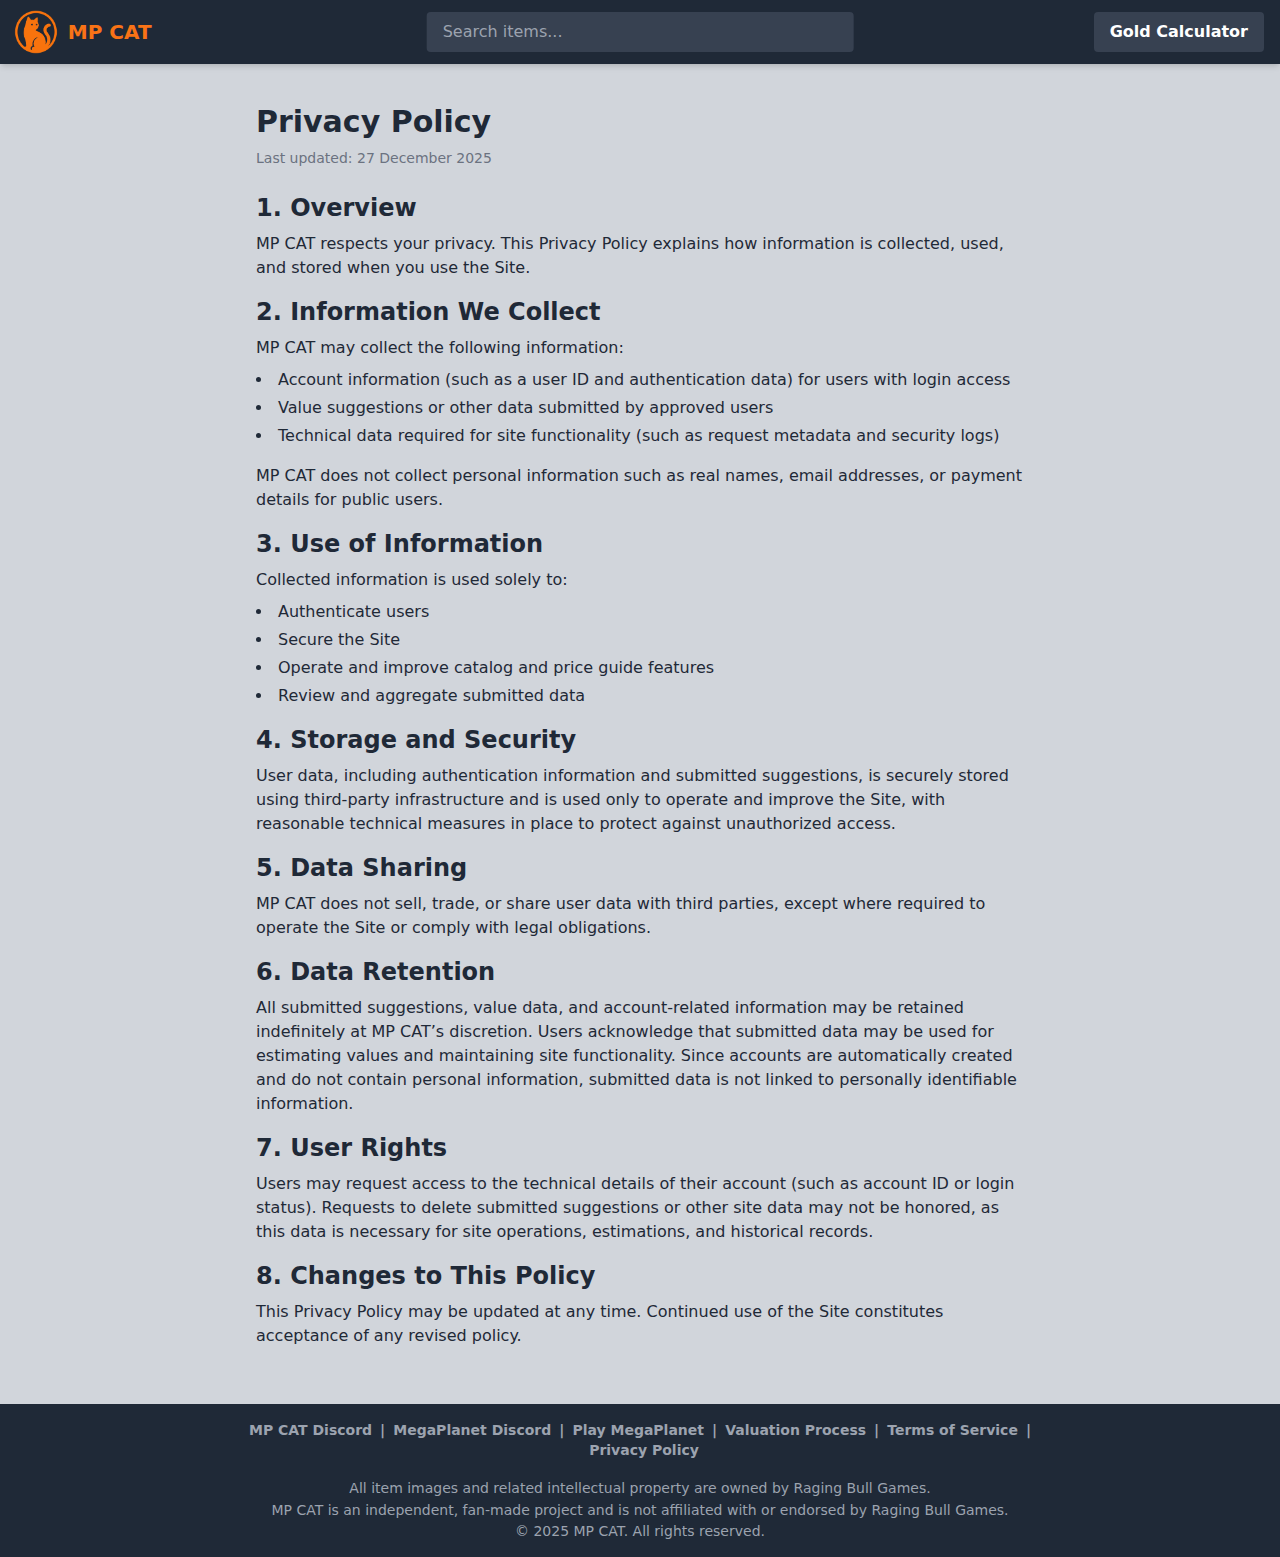
<file: privacy-policy/index.html>
<!DOCTYPE html>
<html>
<head>
  <meta charset="UTF-8" />
  <meta name="viewport" content="width=device-width, initial-scale=1">
  <link href="../dis/output.css" rel="stylesheet">
  <title>Privacy Policy - MP CAT</title>
  <meta name="description" content="MP CAT – A fan-made catalog of items for MegaPlanet. Browse, search, and explore all items from the game in one place.">
  <link rel="icon" href="../assets/favicon.ico?v=M44lzPylqQ" type="image/x-icon">
  <link rel="shortcut icon" href="../assets/favicon.ico?v=M44lzPylqQ" type="image/x-icon">
  <link rel="apple-touch-icon" sizes="180x180" href="../assets/apple-touch-icon.png?v=M44lzPylqQ">
  <link rel="icon" type="image/png" sizes="32x32" href="../assets/favicon-32x32.png?v=M44lzPylqQ">
  <link rel="icon" type="image/png" sizes="16x16" href="../assets/favicon-16x16.png?v=M44lzPylqQ">
  <link rel="mask-icon" href="../assets/safari-pinned-tab.svg" color="#FF7F00">
</head>

<body class="bg-gray-800 text-white min-h-screen flex flex-col">
  <div id="mainContent" class="relative bg-gray-300 min-h-screen overflow-x-hidden">
    <!-- Top Navigation Bar -->
    <header class="w-full bg-gray-800 text-white shadow-md relative px-4 py-3 flex flex-col md:flex-row md:items-center gap-3">
      <!-- Desktop layout: Logo + Title left, Gold Calculator right -->
      <div class="hidden md:flex w-full justify-between items-center">
        <div class="flex items-center space-x-3">
          <a href="../" title="Go to homepage" class="inline-block">
            <img src="../assets/logo.png" alt="Logo" class="h-10 w-auto transform scale-110 hover:opacity-80" title="MP CAT">
          </a>
          <span class="text-orange-500 text-xl font-semibold font-sans">MP CAT</span>
        </div>

        <button 
          class="bg-gray-700 hover:bg-gray-600 px-4 py-2 rounded font-semibold"
          onclick="window.location.href='../gold-calculator/'">
          Gold Calculator
        </button>
      </div>

      <!-- Mobile layout: Top row (logo + title left, gold calculator right) -->
      <div class="flex md:hidden w-full justify-between items-center">
        <div class="flex items-center space-x-3">
          <a href="../" title="Go to homepage" class="inline-block">
            <img src="../assets/logo.png" alt="Logo" class="h-10 w-auto transform scale-110 hover:opacity-80" title="MP CAT">
          </a>
          <span class="text-orange-500 text-xl font-semibold font-sans">MP CAT</span>
        </div>

        <button
          class="bg-gray-700 hover:bg-gray-600 px-4 py-2 rounded font-semibold"
          onclick="window.location.href='../gold-calculator/'">
          Gold Calculator
        </button>
      </div>

      <!-- Mobile: Search -->
      <div class="flex items-center md:hidden w-full space-x-3">
        <!-- Search input -->
        <input 
          type="text" 
          placeholder="" 
          class="flex-1 px-4 py-2 rounded bg-gray-700 text-white placeholder-gray-400 focus:outline-none focus:ring-2 focus:ring-orange-500"
          id="searchInputMobile"
        >
      </div>

      <!-- Desktop: Centered search bar -->
      <div class="hidden md:block w-full mt-3 md:mt-0 md:absolute md:left-1/2 md:-translate-x-1/2 md:w-1/3 z-50">
        <input 
          type="text" 
          placeholder="" 
          class="w-full px-4 py-2 rounded bg-gray-700 text-white placeholder-gray-400 focus:outline-none focus:ring-2 focus:ring-orange-500"
          id="searchInput"
        >
        </div>
    </header>

    <div class="flex justify-center items-start transform p-10 px-4 md:px-0 text-gray-800">
      <div class="max-w-3xl">
        <h1 class="text-3xl font-bold mb-2">Privacy Policy</h1>
        <p class="text-sm text-gray-500 mb-6">Last updated: 27 December 2025</p>

        <h2 class="text-2xl font-semibold mb-2">1. Overview</h2>
        <p class="mb-4">
          MP CAT respects your privacy. This Privacy Policy explains how information is collected, used, and stored when you use the Site.
        </p>

        <h2 class="text-2xl font-semibold mb-2">2. Information We Collect</h2>
        <p class="mb-2">MP CAT may collect the following information:</p>
        <ul class="list-disc list-inside space-y-1 mb-4">
          <li>Account information (such as a user ID and authentication data) for users with login access</li>
          <li>Value suggestions or other data submitted by approved users</li>
          <li>Technical data required for site functionality (such as request metadata and security logs)</li>
        </ul>
        <p class="mb-4">
          MP CAT does not collect personal information such as real names, email addresses, or payment details for public users.
        </p>

        <h2 class="text-2xl font-semibold mb-2">3. Use of Information</h2>
        <p class="mb-2">Collected information is used solely to:</p>
        <ul class="list-disc list-inside space-y-1 mb-4">
          <li>Authenticate users</li>
          <li>Secure the Site</li>
          <li>Operate and improve catalog and price guide features</li>
          <li>Review and aggregate submitted data</li>
        </ul>

        <h2 class="text-2xl font-semibold mb-2">4. Storage and Security</h2>
        <p class="mb-4">
          User data, including authentication information and submitted suggestions, is securely stored using third-party infrastructure and is used only to operate and improve the Site, with reasonable technical measures in place to protect against unauthorized access.
        </p>

        <h2 class="text-2xl font-semibold mb-2">5. Data Sharing</h2>
        <p class="mb-4">
          MP CAT does not sell, trade, or share user data with third parties, except where required to operate the Site or comply with legal obligations.
        </p>

        <h2 class="text-2xl font-semibold mb-2">6. Data Retention</h2>
        <p class="mb-4">
          All submitted suggestions, value data, and account-related information may be retained indefinitely at MP CAT’s discretion. Users acknowledge that submitted data may be used for estimating values and maintaining site functionality. Since accounts are automatically created and do not contain personal information, submitted data is not linked to personally identifiable information.
        </p>

        <h2 class="text-2xl font-semibold mb-2">7. User Rights</h2>
        <p class="mb-4">
          Users may request access to the technical details of their account (such as account ID or login status). Requests to delete submitted suggestions or other site data may not be honored, as this data is necessary for site operations, estimations, and historical records.
        </p>

        <h2 class="text-2xl font-semibold mb-2">8. Changes to This Policy</h2>
        <p class="mb-4">
          This Privacy Policy may be updated at any time. Continued use of the Site constitutes acceptance of any revised policy.
        </p>
      </div>
    </div>
  </div>
    
  <script type="module" src="../js/generic-page.js"></script>
  <script type="module" src="../js/logout.js?v=2025-01-06-01"></script>

  <footer class="w-full bg-gray-800 text-gray-400 text-sm py-4 px-4">
    <div class="max-w-4xl mx-auto flex flex-col items-center space-y-2">
      <!-- Top links row -->
      <div class="text-center pb-3 flex flex-wrap justify-center space-x-2 text-sm font-semibold">
        <a href="https://discord.gg/vfhHqsCNzk" class="hover:text-orange-500">MP CAT Discord</a>
        <span>|</span>
        <a href="https://discord.megaplanetgame.com/" class="hover:text-orange-500">MegaPlanet Discord</a>
        <span>|</span>
        <a href="https://megaplanetgame.com/play" class="hover:text-orange-500">Play MegaPlanet</a>
        <span>|</span>
        <a href="../valuation-process/" class="hover:text-orange-500">Valuation Process</a>
        <span>|</span>
        <a href="../terms-of-service/" class="hover:text-orange-500">Terms of Service</a>
        <span>|</span>
        <a href="../privacy-policy/" class="hover:text-orange-500">Privacy Policy</a>
        <span id="logoutSeparator" class="hidden">|</span>
        <button id="logoutButton" class="hover:text-orange-500 hidden">Logout</button>
      </div>
      <!-- Three-line centered note -->
      <div class="text-center leading-tight flex flex-col space-y-1">
        <span>All item images and related intellectual property are owned by Raging Bull Games.</span>
        <span>MP CAT is an independent, fan-made project and is not affiliated with or endorsed by Raging Bull Games.</span>
        <span>&copy; 2025 MP CAT. All rights reserved.</span>
      </div>
  </footer>
</body>
</html>
</file>
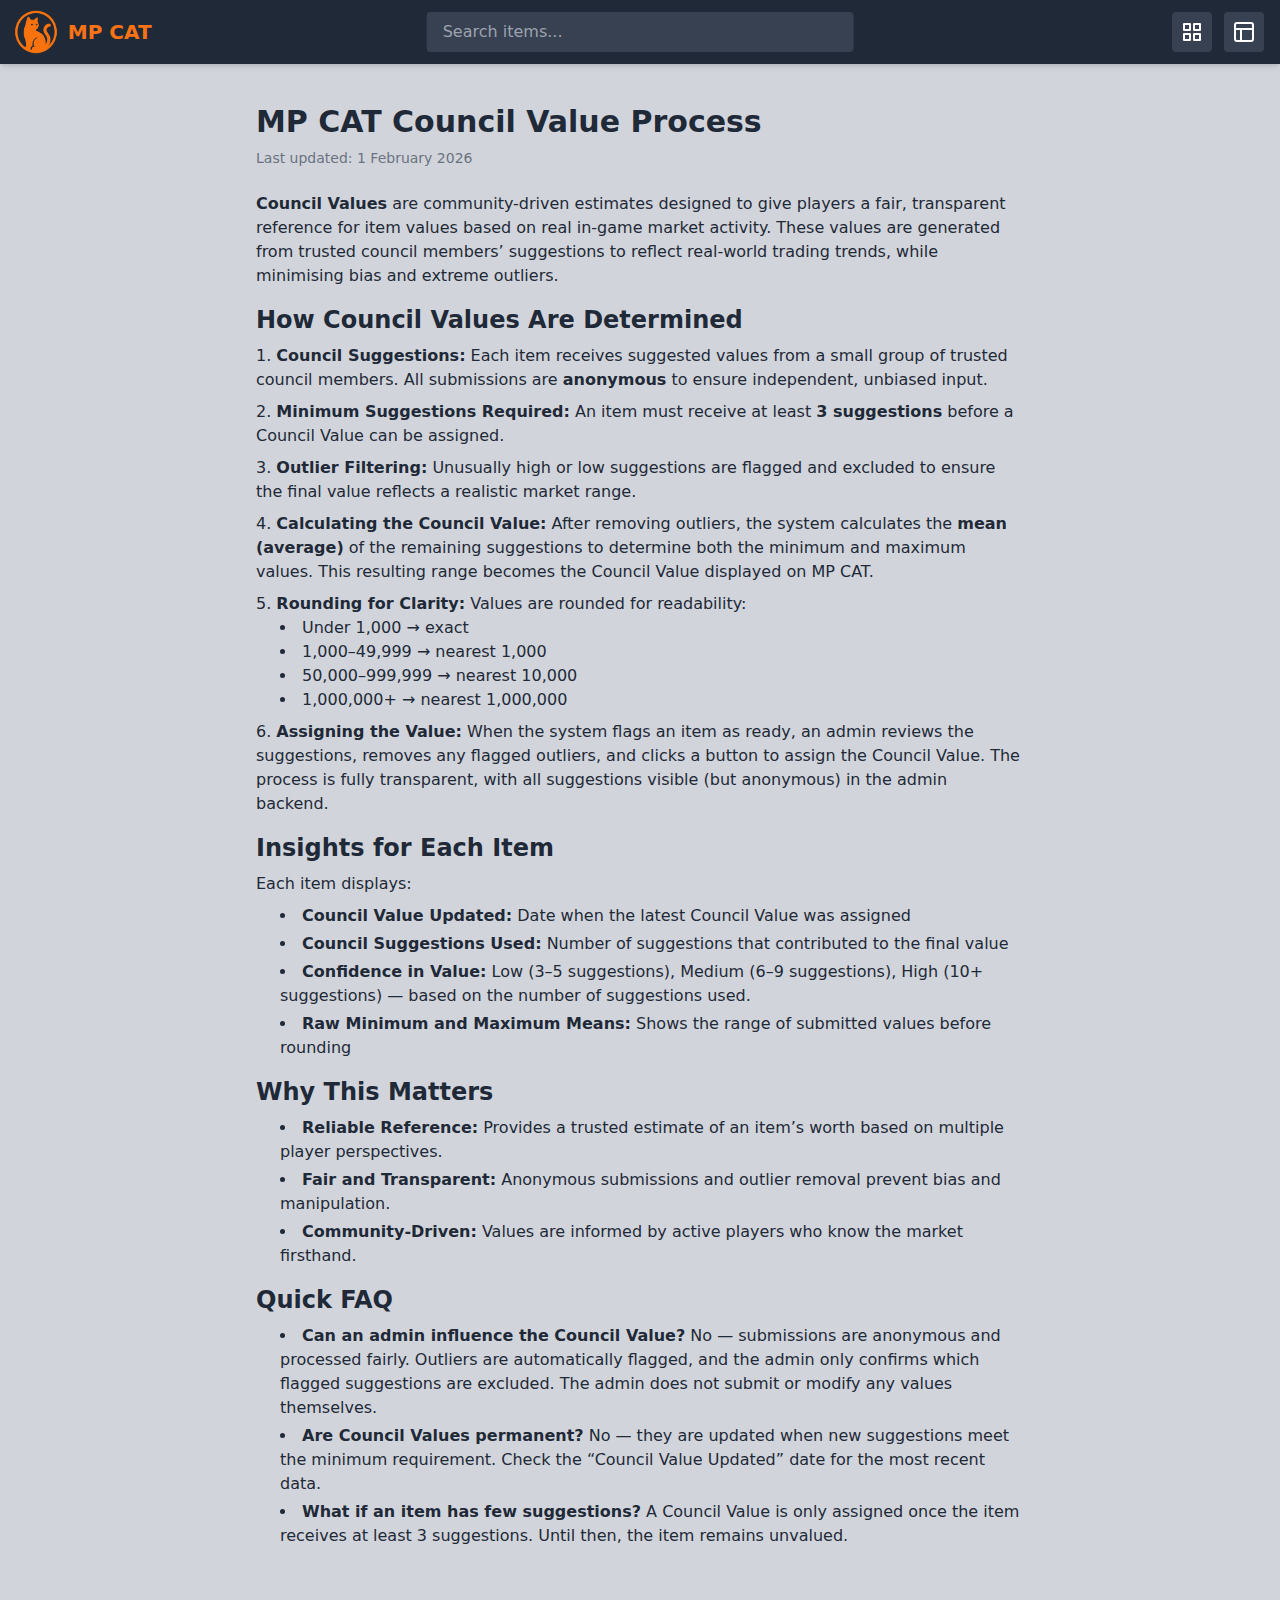
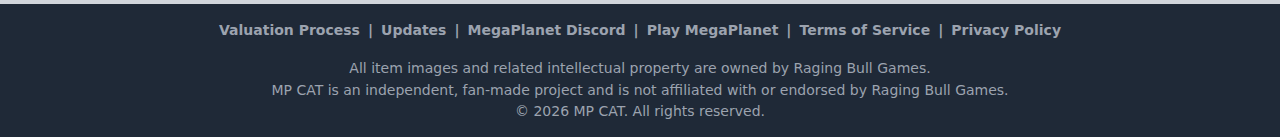
<file: valuation-process/index.html>
<!DOCTYPE html>
<html>
<head>
  <meta charset="UTF-8" />
  <meta name="viewport" content="width=device-width, initial-scale=1">
  <link href="../dis/output.css" rel="stylesheet">
  <title>Valuation Process - MP CAT</title>
  <meta name="description" content="MP CAT – A fan-made catalog of items for MegaPlanet. Browse, search, and explore all items from the game in one place.">
  <link rel="icon" href="../assets/favicon.ico?v=M44lzPylqQ" type="image/x-icon">
  <link rel="shortcut icon" href="../assets/favicon.ico?v=M44lzPylqQ" type="image/x-icon">
  <link rel="apple-touch-icon" sizes="180x180" href="../assets/apple-touch-icon.png?v=M44lzPylqQ">
  <link rel="icon" type="image/png" sizes="32x32" href="../assets/favicon-32x32.png?v=M44lzPylqQ">
  <link rel="icon" type="image/png" sizes="16x16" href="../assets/favicon-16x16.png?v=M44lzPylqQ">
  <link rel="mask-icon" href="../assets/safari-pinned-tab.svg" color="#FF7F00">
</head>

<body class="bg-gray-800 text-white min-h-screen flex flex-col">
  <div id="mainContent" class="relative bg-gray-300 min-h-screen overflow-x-hidden">
    <!-- Top Navigation Bar -->
    <header class="w-full bg-gray-800 text-white shadow-md relative px-4 py-3 flex flex-col md:flex-row md:items-center gap-3">
      <!-- Desktop layout: Logo + Title left, Gold Calculator right -->
      <div class="hidden md:flex w-full justify-between items-center">
        <div class="flex items-center space-x-3">
          <a href="../" title="Go to homepage" class="inline-block">
            <img src="../assets/logo.png" alt="Logo" class="h-10 w-auto transform scale-110 hover:opacity-80" title="MP CAT">
          </a>
          <span class="text-orange-500 text-xl font-semibold font-sans">MP CAT</span>
        </div>

        <!-- Nav Buttons -->
        <div class="flex space-x-3">
          <!-- Trade Template Icon Button -->
          <button
            class="bg-gray-700 hover:bg-gray-600 p-2 rounded flex items-center justify-center"
            onclick="window.location.href='../trade-template/'"
            title="Trade Template"
          >
            <!-- Grid icon -->
            <svg xmlns="http://www.w3.org/2000/svg" class="h-6 w-6 text-white" fill="none" viewBox="0 0 24 24" stroke="currentColor" stroke-width="2">
              <path stroke-linecap="round" stroke-linejoin="round" d="M4 4h6v6H4V4zm10 0h6v6h-6V4zM4 14h6v6H4v-6zm10 0h6v6h-6v-6z"/>
            </svg>
          </button>

          <!-- Gold Calculator Icon Button -->
          <button
            class="bg-gray-700 hover:bg-gray-600 p-2 rounded flex items-center justify-center"
            onclick="window.location.href='../gold-calculator/'"
            title="Gold Calculator"
          >
            <!-- Proper Calculator Icon -->
            <svg xmlns="http://www.w3.org/2000/svg" class="h-6 w-6 text-white" fill="none" viewBox="0 0 24 24" stroke="currentColor" stroke-width="2">
              <rect x="3" y="3" width="18" height="18" rx="2" ry="2"/>
              <line x1="3" y1="9" x2="21" y2="9"/>
              <line x1="9" y1="21" x2="9" y2="9"/>
            </svg>
          </button>
        </div>
      </div>

      <!-- Mobile layout: Top row (logo + title left, gold calculator right) -->
      <div class="flex md:hidden w-full justify-between items-center">
        <div class="flex items-center space-x-3">
          <a href="../" title="Go to homepage" class="inline-block">
            <img src="../assets/logo.png" alt="Logo" class="h-10 w-auto transform scale-110 hover:opacity-80" title="MP CAT">
          </a>
          <span class="text-orange-500 text-xl font-semibold font-sans">MP CAT</span>
        </div>

        <!-- Nav Buttons -->
        <div class="flex space-x-3">
          <!-- Trade Template Icon Button -->
          <button
            class="bg-gray-700 hover:bg-gray-600 p-2 rounded flex items-center justify-center"
            onclick="window.location.href='../trade-template/'"
            title="Trade Template"
          >
            <!-- Grid icon -->
            <svg xmlns="http://www.w3.org/2000/svg" class="h-6 w-6 text-white" fill="none" viewBox="0 0 24 24" stroke="currentColor" stroke-width="2">
              <path stroke-linecap="round" stroke-linejoin="round" d="M4 4h6v6H4V4zm10 0h6v6h-6V4zM4 14h6v6H4v-6zm10 0h6v6h-6v-6z"/>
            </svg>
          </button>

          <!-- Gold Calculator Icon Button -->
          <button
            class="bg-gray-700 hover:bg-gray-600 p-2 rounded flex items-center justify-center"
            onclick="window.location.href='../gold-calculator/'"
            title="Gold Calculator"
          >
            <!-- Proper Calculator Icon -->
            <svg xmlns="http://www.w3.org/2000/svg" class="h-6 w-6 text-white" fill="none" viewBox="0 0 24 24" stroke="currentColor" stroke-width="2">
              <rect x="3" y="3" width="18" height="18" rx="2" ry="2"/>
              <line x1="3" y1="9" x2="21" y2="9"/>
              <line x1="9" y1="21" x2="9" y2="9"/>
            </svg>
          </button>
        </div>
      </div>

      <!-- Mobile: Search -->
      <div class="flex items-center md:hidden w-full space-x-3">
        <!-- Search input -->
        <input 
          type="text" 
          placeholder="" 
          class="flex-1 px-4 py-2 rounded bg-gray-700 text-white placeholder-gray-400 focus:outline-none focus:ring-2 focus:ring-orange-500"
          id="searchInputMobile"
        >
      </div>

      <!-- Desktop: Centered search bar -->
      <div class="hidden md:block w-full mt-3 md:mt-0 md:absolute md:left-1/2 md:-translate-x-1/2 md:w-1/3 z-50">
        <input 
          type="text" 
          placeholder="" 
          class="w-full px-4 py-2 rounded bg-gray-700 text-white placeholder-gray-400 focus:outline-none focus:ring-2 focus:ring-orange-500"
          id="searchInput"
        >
        </div>
    </header>


    <div class="flex justify-center items-start transform p-10 px-4 md:px-0 text-gray-800">
  <div class="max-w-3xl">

    <h1 class="text-3xl font-bold mb-2">MP CAT Council Value Process</h1>
    <p class="text-sm text-gray-500 mb-6">Last updated: 1 February 2026</p>

    <p class="mb-4">
      <strong>Council Values</strong> are community-driven estimates designed to give players a fair, transparent reference for item values based on real in-game market activity. These values are generated from trusted council members’ suggestions to reflect real-world trading trends, while minimising bias and extreme outliers.
    </p>

    <h2 class="text-2xl font-semibold mb-2">How Council Values Are Determined</h2>
    <ol class="list-decimal list-inside space-y-2 mb-4">
      <li>
        <strong>Council Suggestions:</strong> Each item receives suggested values from a small group of trusted council members. All submissions are <strong>anonymous</strong> to ensure independent, unbiased input.
      </li>
      <li>
        <strong>Minimum Suggestions Required:</strong> An item must receive at least <strong>3 suggestions</strong> before a Council Value can be assigned.
      </li>
      <li>
        <strong>Outlier Filtering:</strong> Unusually high or low suggestions are flagged and excluded to ensure the final value reflects a realistic market range.
      </li>
      <li>
        <strong>Calculating the Council Value:</strong> After removing outliers, the system calculates the <strong>mean (average)</strong> of the remaining suggestions to determine both the minimum and maximum values. This resulting range becomes the Council Value displayed on MP CAT.
      </li>
      <li>
        <strong>Rounding for Clarity:</strong> Values are rounded for readability:
        <ul class="list-disc list-inside ml-6">
          <li>Under 1,000 → exact</li>
          <li>1,000–49,999 → nearest 1,000</li>
          <li>50,000–999,999 → nearest 10,000</li>
          <li>1,000,000+ → nearest 1,000,000</li>
        </ul>
      </li>
      <li>
        <strong>Assigning the Value:</strong> When the system flags an item as ready, an admin reviews the suggestions, removes any flagged outliers, and clicks a button to assign the Council Value. The process is fully transparent, with all suggestions visible (but anonymous) in the admin backend.
      </li>
    </ol>

    <h2 class="text-2xl font-semibold mb-2">Insights for Each Item</h2>
    <p class="mb-2">Each item displays:</p>
    <ul class="list-disc list-inside space-y-1 mb-4 ml-6">
      <li><strong>Council Value Updated:</strong> Date when the latest Council Value was assigned</li>
      <li><strong>Council Suggestions Used:</strong> Number of suggestions that contributed to the final value</li>
      <li><strong>Confidence in Value:</strong> Low (3–5 suggestions), Medium (6–9 suggestions), High (10+ suggestions) — based on the number of suggestions used.</li>
      <li><strong>Raw Minimum and Maximum Means:</strong> Shows the range of submitted values before rounding</li>
    </ul>

    <h2 class="text-2xl font-semibold mb-2">Why This Matters</h2>
    <ul class="list-disc list-inside space-y-1 mb-4 ml-6">
      <li><strong>Reliable Reference:</strong> Provides a trusted estimate of an item’s worth based on multiple player perspectives.</li>
      <li><strong>Fair and Transparent:</strong> Anonymous submissions and outlier removal prevent bias and manipulation.</li>
      <li><strong>Community-Driven:</strong> Values are informed by active players who know the market firsthand.</li>
    </ul>

    <h2 class="text-2xl font-semibold mb-2">Quick FAQ</h2>
    <ul class="list-disc list-inside space-y-1 mb-4 ml-6">
      <li><strong>Can an admin influence the Council Value?</strong> No — submissions are anonymous and processed fairly. Outliers are automatically flagged, and the admin only confirms which flagged suggestions are excluded. The admin does not submit or modify any values themselves.</li>
      <li><strong>Are Council Values permanent?</strong> No — they are updated when new suggestions meet the minimum requirement. Check the “Council Value Updated” date for the most recent data.</li>
      <li><strong>What if an item has few suggestions?</strong> A Council Value is only assigned once the item receives at least 3 suggestions. Until then, the item remains unvalued.</li>
    </ul>

  </div>
</div>

    
  </div>
    
  <script type="module" src="../js/generic-page.js"></script>
  <script type="module" src="../js/logout.js?v=2025-01-06-01"></script>

  <footer class="w-full bg-gray-800 text-gray-400 text-sm py-4 px-4">
    <div class="max-w-4xl mx-auto flex flex-col items-center space-y-2">
    <!-- Top links row -->
    <div class="text-center pb-3 flex flex-wrap justify-center space-x-2 text-sm font-semibold">
      <a href="../valuation-process/" class="hover:text-orange-500">Valuation Process</a>
      <span>|</span>
      <a href="https://forum.megaplanetgame.com/d/390" target="_blank" rel="noopener noreferrer" class="hover:text-orange-500">Updates</a>
      <span>|</span>
      <a href="https://discord.megaplanetgame.com/" target="_blank" rel="noopener noreferrer" class="hover:text-orange-500">MegaPlanet Discord</a>
      <span>|</span>
      <a href="https://megaplanetgame.com/play" target="_blank" rel="noopener noreferrer" class="hover:text-orange-500">Play MegaPlanet</a>
      <span>|</span>
      <a href="../terms-of-service/" class="hover:text-orange-500">Terms of Service</a>
      <span>|</span>
      <a href="../privacy-policy/" class="hover:text-orange-500">Privacy Policy</a>
      <span id="logoutSeparator" class="hidden">|</span>
      <button id="logoutButton" class="hover:text-orange-500 hidden">Logout</button>
    </div>
    <!-- Three-line centered note -->
    <div class="text-center leading-tight flex flex-col space-y-1">
      <span>All item images and related intellectual property are owned by Raging Bull Games.</span>
      <span>MP CAT is an independent, fan-made project and is not affiliated with or endorsed by Raging Bull Games.</span>
      <span>&copy; <script>document.write(new Date().getFullYear())</script> MP CAT. All rights reserved.</span>
    </div>
  </footer>
</body>
</html>
</file>
<file: dis/output.css>
*,:after,:before{--tw-border-spacing-x:0;--tw-border-spacing-y:0;--tw-translate-x:0;--tw-translate-y:0;--tw-rotate:0;--tw-skew-x:0;--tw-skew-y:0;--tw-scale-x:1;--tw-scale-y:1;--tw-pan-x: ;--tw-pan-y: ;--tw-pinch-zoom: ;--tw-scroll-snap-strictness:proximity;--tw-gradient-from-position: ;--tw-gradient-via-position: ;--tw-gradient-to-position: ;--tw-ordinal: ;--tw-slashed-zero: ;--tw-numeric-figure: ;--tw-numeric-spacing: ;--tw-numeric-fraction: ;--tw-ring-inset: ;--tw-ring-offset-width:0px;--tw-ring-offset-color:#fff;--tw-ring-color:rgba(59,130,246,.5);--tw-ring-offset-shadow:0 0 #0000;--tw-ring-shadow:0 0 #0000;--tw-shadow:0 0 #0000;--tw-shadow-colored:0 0 #0000;--tw-blur: ;--tw-brightness: ;--tw-contrast: ;--tw-grayscale: ;--tw-hue-rotate: ;--tw-invert: ;--tw-saturate: ;--tw-sepia: ;--tw-drop-shadow: ;--tw-backdrop-blur: ;--tw-backdrop-brightness: ;--tw-backdrop-contrast: ;--tw-backdrop-grayscale: ;--tw-backdrop-hue-rotate: ;--tw-backdrop-invert: ;--tw-backdrop-opacity: ;--tw-backdrop-saturate: ;--tw-backdrop-sepia: ;--tw-contain-size: ;--tw-contain-layout: ;--tw-contain-paint: ;--tw-contain-style: }::backdrop{--tw-border-spacing-x:0;--tw-border-spacing-y:0;--tw-translate-x:0;--tw-translate-y:0;--tw-rotate:0;--tw-skew-x:0;--tw-skew-y:0;--tw-scale-x:1;--tw-scale-y:1;--tw-pan-x: ;--tw-pan-y: ;--tw-pinch-zoom: ;--tw-scroll-snap-strictness:proximity;--tw-gradient-from-position: ;--tw-gradient-via-position: ;--tw-gradient-to-position: ;--tw-ordinal: ;--tw-slashed-zero: ;--tw-numeric-figure: ;--tw-numeric-spacing: ;--tw-numeric-fraction: ;--tw-ring-inset: ;--tw-ring-offset-width:0px;--tw-ring-offset-color:#fff;--tw-ring-color:rgba(59,130,246,.5);--tw-ring-offset-shadow:0 0 #0000;--tw-ring-shadow:0 0 #0000;--tw-shadow:0 0 #0000;--tw-shadow-colored:0 0 #0000;--tw-blur: ;--tw-brightness: ;--tw-contrast: ;--tw-grayscale: ;--tw-hue-rotate: ;--tw-invert: ;--tw-saturate: ;--tw-sepia: ;--tw-drop-shadow: ;--tw-backdrop-blur: ;--tw-backdrop-brightness: ;--tw-backdrop-contrast: ;--tw-backdrop-grayscale: ;--tw-backdrop-hue-rotate: ;--tw-backdrop-invert: ;--tw-backdrop-opacity: ;--tw-backdrop-saturate: ;--tw-backdrop-sepia: ;--tw-contain-size: ;--tw-contain-layout: ;--tw-contain-paint: ;--tw-contain-style: }/*! tailwindcss v3.4.19 | MIT License | https://tailwindcss.com*/*,:after,:before{box-sizing:border-box;border:0 solid #e5e7eb}:after,:before{--tw-content:""}:host,html{line-height:1.5;-webkit-text-size-adjust:100%;-moz-tab-size:4;-o-tab-size:4;tab-size:4;font-family:ui-sans-serif,system-ui,sans-serif,Apple Color Emoji,Segoe UI Emoji,Segoe UI Symbol,Noto Color Emoji;font-feature-settings:normal;font-variation-settings:normal;-webkit-tap-highlight-color:transparent}body{margin:0;line-height:inherit}hr{height:0;color:inherit;border-top-width:1px}abbr:where([title]){-webkit-text-decoration:underline dotted;text-decoration:underline dotted}h1,h2,h3,h4,h5,h6{font-size:inherit;font-weight:inherit}a{color:inherit;text-decoration:inherit}b,strong{font-weight:bolder}code,kbd,pre,samp{font-family:ui-monospace,SFMono-Regular,Menlo,Monaco,Consolas,Liberation Mono,Courier New,monospace;font-feature-settings:normal;font-variation-settings:normal;font-size:1em}small{font-size:80%}sub,sup{font-size:75%;line-height:0;position:relative;vertical-align:baseline}sub{bottom:-.25em}sup{top:-.5em}table{text-indent:0;border-color:inherit;border-collapse:collapse}button,input,optgroup,select,textarea{font-family:inherit;font-feature-settings:inherit;font-variation-settings:inherit;font-size:100%;font-weight:inherit;line-height:inherit;letter-spacing:inherit;color:inherit;margin:0;padding:0}button,select{text-transform:none}button,input:where([type=button]),input:where([type=reset]),input:where([type=submit]){-webkit-appearance:button;background-color:transparent;background-image:none}:-moz-focusring{outline:auto}:-moz-ui-invalid{box-shadow:none}progress{vertical-align:baseline}::-webkit-inner-spin-button,::-webkit-outer-spin-button{height:auto}[type=search]{-webkit-appearance:textfield;outline-offset:-2px}::-webkit-search-decoration{-webkit-appearance:none}::-webkit-file-upload-button{-webkit-appearance:button;font:inherit}summary{display:list-item}blockquote,dd,dl,figure,h1,h2,h3,h4,h5,h6,hr,p,pre{margin:0}fieldset{margin:0}fieldset,legend{padding:0}menu,ol,ul{list-style:none;margin:0;padding:0}dialog{padding:0}textarea{resize:vertical}input::-moz-placeholder,textarea::-moz-placeholder{opacity:1;color:#9ca3af}input::placeholder,textarea::placeholder{opacity:1;color:#9ca3af}[role=button],button{cursor:pointer}:disabled{cursor:default}audio,canvas,embed,iframe,img,object,svg,video{display:block;vertical-align:middle}img,video{max-width:100%;height:auto}[hidden]:where(:not([hidden=until-found])){display:none}.\!container{width:100%!important}.container{width:100%}@media (min-width:640px){.\!container{max-width:640px!important}.container{max-width:640px}}@media (min-width:768px){.\!container{max-width:768px!important}.container{max-width:768px}}@media (min-width:1024px){.\!container{max-width:1024px!important}.container{max-width:1024px}}@media (min-width:1280px){.\!container{max-width:1280px!important}.container{max-width:1280px}}@media (min-width:1536px){.\!container{max-width:1536px!important}.container{max-width:1536px}}.pointer-events-none{pointer-events:none}.pointer-events-auto{pointer-events:auto}.visible{visibility:visible}.invisible{visibility:hidden}.fixed{position:fixed}.absolute{position:absolute}.relative{position:relative}.inset-0{inset:0}.inset-x-0{left:0;right:0}.-top-12{top:-3rem}.bottom-0{bottom:0}.bottom-1{bottom:.25rem}.bottom-4{bottom:1rem}.bottom-full{bottom:100%}.left-1{left:.25rem}.left-1\/2{left:50%}.left-2{left:.5rem}.right-0{right:0}.right-2{right:.5rem}.right-4{right:1rem}.top-0{top:0}.top-1{top:.25rem}.top-1\/2{top:50%}.top-16{top:4rem}.top-\[-6px\]{top:-6px}.top-full{top:100%}.z-30{z-index:30}.z-50{z-index:50}.mx-auto{margin-left:auto;margin-right:auto}.my-12{margin-top:3rem;margin-bottom:3rem}.my-2{margin-top:.5rem;margin-bottom:.5rem}.-ml-1{margin-left:-.25rem}.mb-0{margin-bottom:0}.mb-1{margin-bottom:.25rem}.mb-10{margin-bottom:2.5rem}.mb-2{margin-bottom:.5rem}.mb-4{margin-bottom:1rem}.mb-6{margin-bottom:1.5rem}.ml-1{margin-left:.25rem}.ml-6{margin-left:1.5rem}.mr-1{margin-right:.25rem}.mt-1{margin-top:.25rem}.mt-2{margin-top:.5rem}.mt-3{margin-top:.75rem}.mt-6{margin-top:1.5rem}.mt-8{margin-top:2rem}.block{display:block}.inline-block{display:inline-block}.flex{display:flex}.inline-flex{display:inline-flex}.\!grid{display:grid!important}.grid{display:grid}.hidden{display:none}.aspect-video{aspect-ratio:16/9}.h-0{height:0}.h-10{height:2.5rem}.h-14{height:3.5rem}.h-16{height:4rem}.h-20{height:5rem}.h-36{height:9rem}.h-4{height:1rem}.h-40{height:10rem}.h-44{height:11rem}.h-5{height:1.25rem}.h-6{height:1.5rem}.h-64{height:16rem}.h-7{height:1.75rem}.h-8{height:2rem}.h-full{height:100%}.h-screen{height:100vh}.min-h-screen{min-height:100vh}.w-0{width:0}.w-10{width:2.5rem}.w-14{width:3.5rem}.w-16{width:4rem}.w-32{width:8rem}.w-4{width:1rem}.w-40{width:10rem}.w-44{width:11rem}.w-48{width:12rem}.w-5{width:1.25rem}.w-6{width:1.5rem}.w-8{width:2rem}.w-80{width:20rem}.w-auto{width:auto}.w-full{width:100%}.max-w-3xl{max-width:48rem}.max-w-4xl{max-width:56rem}.max-w-6xl{max-width:72rem}.max-w-full{max-width:100%}.max-w-md{max-width:28rem}.max-w-sm{max-width:24rem}.max-w-xs{max-width:20rem}.flex-1{flex:1 1 0%}.flex-none{flex:none}.flex-shrink-0{flex-shrink:0}.-translate-x-1\/2{--tw-translate-x:-50%}.-translate-x-1\/2,.-translate-y-1\/2{transform:translate(var(--tw-translate-x),var(--tw-translate-y)) rotate(var(--tw-rotate)) skewX(var(--tw-skew-x)) skewY(var(--tw-skew-y)) scaleX(var(--tw-scale-x)) scaleY(var(--tw-scale-y))}.-translate-y-1\/2{--tw-translate-y:-50%}.-translate-y-60{--tw-translate-y:-15rem}.-translate-y-60,.translate-x-full{transform:translate(var(--tw-translate-x),var(--tw-translate-y)) rotate(var(--tw-rotate)) skewX(var(--tw-skew-x)) skewY(var(--tw-skew-y)) scaleX(var(--tw-scale-x)) scaleY(var(--tw-scale-y))}.translate-x-full{--tw-translate-x:100%}.translate-y-0{--tw-translate-y:0px}.translate-y-0,.translate-y-2\.5{transform:translate(var(--tw-translate-x),var(--tw-translate-y)) rotate(var(--tw-rotate)) skewX(var(--tw-skew-x)) skewY(var(--tw-skew-y)) scaleX(var(--tw-scale-x)) scaleY(var(--tw-scale-y))}.translate-y-2\.5{--tw-translate-y:0.625rem}.translate-y-full{--tw-translate-y:100%}.scale-110,.translate-y-full{transform:translate(var(--tw-translate-x),var(--tw-translate-y)) rotate(var(--tw-rotate)) skewX(var(--tw-skew-x)) skewY(var(--tw-skew-y)) scaleX(var(--tw-scale-x)) scaleY(var(--tw-scale-y))}.scale-110{--tw-scale-x:1.1;--tw-scale-y:1.1}.transform{transform:translate(var(--tw-translate-x),var(--tw-translate-y)) rotate(var(--tw-rotate)) skewX(var(--tw-skew-x)) skewY(var(--tw-skew-y)) scaleX(var(--tw-scale-x)) scaleY(var(--tw-scale-y))}@keyframes spin{to{transform:rotate(1turn)}}.animate-spin{animation:spin 1s linear infinite}.cursor-pointer{cursor:pointer}.select-none{-webkit-user-select:none;-moz-user-select:none;user-select:none}.resize{resize:both}.list-inside{list-style-position:inside}.list-decimal{list-style-type:decimal}.list-disc{list-style-type:disc}.grid-cols-2{grid-template-columns:repeat(2,minmax(0,1fr))}.grid-cols-\[repeat\(auto-fill\2c minmax\(8rem\2c 1fr\)\)\]{grid-template-columns:repeat(auto-fill,minmax(8rem,1fr))}.flex-col{flex-direction:column}.flex-wrap{flex-wrap:wrap}.items-start{align-items:flex-start}.items-center{align-items:center}.items-baseline{align-items:baseline}.items-stretch{align-items:stretch}.justify-start{justify-content:flex-start}.justify-center{justify-content:center}.justify-between{justify-content:space-between}.gap-2{gap:.5rem}.gap-3{gap:.75rem}.gap-4{gap:1rem}.gap-6{gap:1.5rem}.gap-x-2{-moz-column-gap:.5rem;column-gap:.5rem}.gap-y-1{row-gap:.25rem}.space-x-2>:not([hidden])~:not([hidden]){--tw-space-x-reverse:0;margin-right:calc(.5rem*var(--tw-space-x-reverse));margin-left:calc(.5rem*(1 - var(--tw-space-x-reverse)))}.space-x-3>:not([hidden])~:not([hidden]){--tw-space-x-reverse:0;margin-right:calc(.75rem*var(--tw-space-x-reverse));margin-left:calc(.75rem*(1 - var(--tw-space-x-reverse)))}.space-y-1>:not([hidden])~:not([hidden]){--tw-space-y-reverse:0;margin-top:calc(.25rem*(1 - var(--tw-space-y-reverse)));margin-bottom:calc(.25rem*var(--tw-space-y-reverse))}.space-y-2>:not([hidden])~:not([hidden]){--tw-space-y-reverse:0;margin-top:calc(.5rem*(1 - var(--tw-space-y-reverse)));margin-bottom:calc(.5rem*var(--tw-space-y-reverse))}.space-y-4>:not([hidden])~:not([hidden]){--tw-space-y-reverse:0;margin-top:calc(1rem*(1 - var(--tw-space-y-reverse)));margin-bottom:calc(1rem*var(--tw-space-y-reverse))}.overflow-hidden{overflow:hidden}.overflow-y-auto{overflow-y:auto}.overflow-x-hidden{overflow-x:hidden}.truncate{overflow:hidden;text-overflow:ellipsis}.truncate,.whitespace-nowrap{white-space:nowrap}.rounded{border-radius:.25rem}.rounded-full{border-radius:9999px}.rounded-lg{border-radius:.5rem}.rounded-b{border-bottom-right-radius:.25rem;border-bottom-left-radius:.25rem}.rounded-b-lg{border-bottom-right-radius:.5rem;border-bottom-left-radius:.5rem}.border{border-width:1px}.border-2{border-width:2px}.border-4{border-width:4px}.border-b{border-bottom-width:1px}.border-b-\[6px\]{border-bottom-width:6px}.border-l{border-left-width:1px}.border-l-4{border-left-width:4px}.border-l-\[6px\]{border-left-width:6px}.border-r-4{border-right-width:4px}.border-r-\[6px\]{border-right-width:6px}.border-t{border-top-width:1px}.border-t-4{border-top-width:4px}.border-gray-200{--tw-border-opacity:1;border-color:rgb(229 231 235/var(--tw-border-opacity,1))}.border-gray-300{--tw-border-opacity:1;border-color:rgb(209 213 219/var(--tw-border-opacity,1))}.border-gray-400{--tw-border-opacity:1;border-color:rgb(156 163 175/var(--tw-border-opacity,1))}.border-orange-500{--tw-border-opacity:1;border-color:rgb(249 115 22/var(--tw-border-opacity,1))}.border-transparent{border-color:transparent}.border-white{--tw-border-opacity:1;border-color:rgb(255 255 255/var(--tw-border-opacity,1))}.border-b-gray-700{--tw-border-opacity:1;border-bottom-color:rgb(55 65 81/var(--tw-border-opacity,1))}.border-l-transparent{border-left-color:transparent}.border-r-transparent{border-right-color:transparent}.border-t-gray-700{--tw-border-opacity:1;border-top-color:rgb(55 65 81/var(--tw-border-opacity,1))}.border-t-transparent{border-top-color:transparent}.bg-gray-100{--tw-bg-opacity:1;background-color:rgb(243 244 246/var(--tw-bg-opacity,1))}.bg-gray-300{--tw-bg-opacity:1;background-color:rgb(209 213 219/var(--tw-bg-opacity,1))}.bg-gray-600{--tw-bg-opacity:1;background-color:rgb(75 85 99/var(--tw-bg-opacity,1))}.bg-gray-700{--tw-bg-opacity:1;background-color:rgb(55 65 81/var(--tw-bg-opacity,1))}.bg-gray-800{--tw-bg-opacity:1;background-color:rgb(31 41 55/var(--tw-bg-opacity,1))}.bg-orange-500{--tw-bg-opacity:1;background-color:rgb(249 115 22/var(--tw-bg-opacity,1))}.bg-white{--tw-bg-opacity:1;background-color:rgb(255 255 255/var(--tw-bg-opacity,1))}.object-contain{-o-object-fit:contain;object-fit:contain}.object-cover{-o-object-fit:cover;object-fit:cover}.p-10{padding:2.5rem}.p-2{padding:.5rem}.p-3{padding:.75rem}.p-4{padding:1rem}.p-6{padding:1.5rem}.px-2{padding-left:.5rem;padding-right:.5rem}.px-3{padding-left:.75rem;padding-right:.75rem}.px-4{padding-left:1rem;padding-right:1rem}.px-6{padding-left:1.5rem;padding-right:1.5rem}.py-1{padding-top:.25rem;padding-bottom:.25rem}.py-2{padding-top:.5rem;padding-bottom:.5rem}.py-3{padding-top:.75rem;padding-bottom:.75rem}.py-4{padding-top:1rem;padding-bottom:1rem}.pb-10{padding-bottom:2.5rem}.pb-2{padding-bottom:.5rem}.pb-3{padding-bottom:.75rem}.pb-4{padding-bottom:1rem}.pb-6{padding-bottom:1.5rem}.pb-8{padding-bottom:2rem}.pl-2{padding-left:.5rem}.pr-2{padding-right:.5rem}.pt-10{padding-top:2.5rem}.pt-2{padding-top:.5rem}.pt-4{padding-top:1rem}.pt-6{padding-top:1.5rem}.text-center{text-align:center}.font-sans{font-family:ui-sans-serif,system-ui,sans-serif,Apple Color Emoji,Segoe UI Emoji,Segoe UI Symbol,Noto Color Emoji}.text-2xl{font-size:1.5rem;line-height:2rem}.text-3xl{font-size:1.875rem;line-height:2.25rem}.text-\[30px\]{font-size:30px}.text-base{font-size:1rem;line-height:1.5rem}.text-lg{font-size:1.125rem;line-height:1.75rem}.text-sm{font-size:.875rem;line-height:1.25rem}.text-xl{font-size:1.25rem;line-height:1.75rem}.text-xs{font-size:.75rem;line-height:1rem}.font-bold{font-weight:700}.font-normal{font-weight:400}.font-semibold{font-weight:600}.leading-tight{line-height:1.25}.text-black{--tw-text-opacity:1;color:rgb(0 0 0/var(--tw-text-opacity,1))}.text-gray-400{--tw-text-opacity:1;color:rgb(156 163 175/var(--tw-text-opacity,1))}.text-gray-500{--tw-text-opacity:1;color:rgb(107 114 128/var(--tw-text-opacity,1))}.text-gray-600{--tw-text-opacity:1;color:rgb(75 85 99/var(--tw-text-opacity,1))}.text-gray-700{--tw-text-opacity:1;color:rgb(55 65 81/var(--tw-text-opacity,1))}.text-gray-800{--tw-text-opacity:1;color:rgb(31 41 55/var(--tw-text-opacity,1))}.text-green-600{--tw-text-opacity:1;color:rgb(22 163 74/var(--tw-text-opacity,1))}.text-orange-400{--tw-text-opacity:1;color:rgb(251 146 60/var(--tw-text-opacity,1))}.text-orange-500{--tw-text-opacity:1;color:rgb(249 115 22/var(--tw-text-opacity,1))}.text-red-600{--tw-text-opacity:1;color:rgb(220 38 38/var(--tw-text-opacity,1))}.text-white{--tw-text-opacity:1;color:rgb(255 255 255/var(--tw-text-opacity,1))}.placeholder-gray-400::-moz-placeholder{--tw-placeholder-opacity:1;color:rgb(156 163 175/var(--tw-placeholder-opacity,1))}.placeholder-gray-400::placeholder{--tw-placeholder-opacity:1;color:rgb(156 163 175/var(--tw-placeholder-opacity,1))}.placeholder-gray-500::-moz-placeholder{--tw-placeholder-opacity:1;color:rgb(107 114 128/var(--tw-placeholder-opacity,1))}.placeholder-gray-500::placeholder{--tw-placeholder-opacity:1;color:rgb(107 114 128/var(--tw-placeholder-opacity,1))}.accent-orange-50{accent-color:#fff7ed}.accent-orange-500{accent-color:#f97316}.opacity-0{opacity:0}.opacity-60{opacity:.6}.shadow{--tw-shadow:0 1px 3px 0 rgba(0,0,0,.1),0 1px 2px -1px rgba(0,0,0,.1);--tw-shadow-colored:0 1px 3px 0 var(--tw-shadow-color),0 1px 2px -1px var(--tw-shadow-color)}.shadow,.shadow-lg{box-shadow:var(--tw-ring-offset-shadow,0 0 #0000),var(--tw-ring-shadow,0 0 #0000),var(--tw-shadow)}.shadow-lg{--tw-shadow:0 10px 15px -3px rgba(0,0,0,.1),0 4px 6px -4px rgba(0,0,0,.1);--tw-shadow-colored:0 10px 15px -3px var(--tw-shadow-color),0 4px 6px -4px var(--tw-shadow-color)}.shadow-md{--tw-shadow:0 4px 6px -1px rgba(0,0,0,.1),0 2px 4px -2px rgba(0,0,0,.1);--tw-shadow-colored:0 4px 6px -1px var(--tw-shadow-color),0 2px 4px -2px var(--tw-shadow-color)}.shadow-md,.shadow-sm{box-shadow:var(--tw-ring-offset-shadow,0 0 #0000),var(--tw-ring-shadow,0 0 #0000),var(--tw-shadow)}.shadow-sm{--tw-shadow:0 1px 2px 0 rgba(0,0,0,.05);--tw-shadow-colored:0 1px 2px 0 var(--tw-shadow-color)}.filter{filter:var(--tw-blur) var(--tw-brightness) var(--tw-contrast) var(--tw-grayscale) var(--tw-hue-rotate) var(--tw-invert) var(--tw-saturate) var(--tw-sepia) var(--tw-drop-shadow)}.transition{transition-property:color,background-color,border-color,text-decoration-color,fill,stroke,opacity,box-shadow,transform,filter,-webkit-backdrop-filter;transition-property:color,background-color,border-color,text-decoration-color,fill,stroke,opacity,box-shadow,transform,filter,backdrop-filter;transition-property:color,background-color,border-color,text-decoration-color,fill,stroke,opacity,box-shadow,transform,filter,backdrop-filter,-webkit-backdrop-filter;transition-timing-function:cubic-bezier(.4,0,.2,1);transition-duration:.15s}.transition-all{transition-property:all;transition-timing-function:cubic-bezier(.4,0,.2,1);transition-duration:.15s}.transition-opacity{transition-property:opacity;transition-timing-function:cubic-bezier(.4,0,.2,1);transition-duration:.15s}.transition-transform{transition-property:transform;transition-timing-function:cubic-bezier(.4,0,.2,1);transition-duration:.15s}.duration-100{transition-duration:.1s}.duration-300{transition-duration:.3s}.ease-in-out{transition-timing-function:cubic-bezier(.4,0,.2,1)}.hover\:-translate-y-1:hover{--tw-translate-y:-0.25rem;transform:translate(var(--tw-translate-x),var(--tw-translate-y)) rotate(var(--tw-rotate)) skewX(var(--tw-skew-x)) skewY(var(--tw-skew-y)) scaleX(var(--tw-scale-x)) scaleY(var(--tw-scale-y))}.hover\:border-orange-500:hover{--tw-border-opacity:1;border-color:rgb(249 115 22/var(--tw-border-opacity,1))}.hover\:bg-gray-400:hover{--tw-bg-opacity:1;background-color:rgb(156 163 175/var(--tw-bg-opacity,1))}.hover\:bg-gray-500:hover{--tw-bg-opacity:1;background-color:rgb(107 114 128/var(--tw-bg-opacity,1))}.hover\:bg-gray-600:hover{--tw-bg-opacity:1;background-color:rgb(75 85 99/var(--tw-bg-opacity,1))}.hover\:bg-gray-700:hover{--tw-bg-opacity:1;background-color:rgb(55 65 81/var(--tw-bg-opacity,1))}.hover\:bg-orange-400:hover{--tw-bg-opacity:1;background-color:rgb(251 146 60/var(--tw-bg-opacity,1))}.hover\:bg-orange-600:hover{--tw-bg-opacity:1;background-color:rgb(234 88 12/var(--tw-bg-opacity,1))}.hover\:text-gray-900:hover{--tw-text-opacity:1;color:rgb(17 24 39/var(--tw-text-opacity,1))}.hover\:text-orange-500:hover{--tw-text-opacity:1;color:rgb(249 115 22/var(--tw-text-opacity,1))}.hover\:opacity-80:hover{opacity:.8}.hover\:shadow-lg:hover{--tw-shadow:0 10px 15px -3px rgba(0,0,0,.1),0 4px 6px -4px rgba(0,0,0,.1);--tw-shadow-colored:0 10px 15px -3px var(--tw-shadow-color),0 4px 6px -4px var(--tw-shadow-color);box-shadow:var(--tw-ring-offset-shadow,0 0 #0000),var(--tw-ring-shadow,0 0 #0000),var(--tw-shadow)}.focus\:border-orange-500:focus{--tw-border-opacity:1;border-color:rgb(249 115 22/var(--tw-border-opacity,1))}.focus\:outline-none:focus{outline:2px solid transparent;outline-offset:2px}.focus\:ring-0:focus{--tw-ring-offset-shadow:var(--tw-ring-inset) 0 0 0 var(--tw-ring-offset-width) var(--tw-ring-offset-color);--tw-ring-shadow:var(--tw-ring-inset) 0 0 0 calc(var(--tw-ring-offset-width)) var(--tw-ring-color)}.focus\:ring-0:focus,.focus\:ring-2:focus{box-shadow:var(--tw-ring-offset-shadow),var(--tw-ring-shadow),var(--tw-shadow,0 0 #0000)}.focus\:ring-2:focus{--tw-ring-offset-shadow:var(--tw-ring-inset) 0 0 0 var(--tw-ring-offset-width) var(--tw-ring-offset-color);--tw-ring-shadow:var(--tw-ring-inset) 0 0 0 calc(2px + var(--tw-ring-offset-width)) var(--tw-ring-color)}.focus\:ring-orange-500:focus{--tw-ring-opacity:1;--tw-ring-color:rgb(249 115 22/var(--tw-ring-opacity,1))}.active\:opacity-100:active,.group:hover .group-hover\:opacity-100{opacity:1}@media (min-width:640px){.sm\:grid-cols-3{grid-template-columns:repeat(3,minmax(0,1fr))}.sm\:grid-cols-\[repeat\(auto-fill\2c minmax\(12rem\2c 1fr\)\)\]{grid-template-columns:repeat(auto-fill,minmax(12rem,1fr))}.sm\:flex-row{flex-direction:row}.sm\:items-center{align-items:center}.sm\:text-left{text-align:left}}@media (min-width:768px){.md\:absolute{position:absolute}.md\:left-1\/2{left:50%}.md\:left-11{left:2.75rem}.md\:right-11{right:2.75rem}.md\:mt-0{margin-top:0}.md\:block{display:block}.md\:flex{display:flex}.md\:hidden{display:none}.md\:h-52{height:13rem}.md\:w-1\/3{width:33.333333%}.md\:w-52{width:13rem}.md\:w-\[350px\]{width:350px}.md\:-translate-x-1\/2{--tw-translate-x:-50%;transform:translate(var(--tw-translate-x),var(--tw-translate-y)) rotate(var(--tw-rotate)) skewX(var(--tw-skew-x)) skewY(var(--tw-skew-y)) scaleX(var(--tw-scale-x)) scaleY(var(--tw-scale-y))}.md\:grid-cols-3{grid-template-columns:repeat(3,minmax(0,1fr))}.md\:grid-cols-\[1fr_3fr\]{grid-template-columns:1fr 3fr}.md\:flex-row{flex-direction:row}.md\:items-center{align-items:center}.md\:px-0{padding-left:0;padding-right:0}.md\:px-6{padding-left:1.5rem;padding-right:1.5rem}.md\:pt-20{padding-top:5rem}.md\:hover\:-translate-y-1:hover{--tw-translate-y:-0.25rem;transform:translate(var(--tw-translate-x),var(--tw-translate-y)) rotate(var(--tw-rotate)) skewX(var(--tw-skew-x)) skewY(var(--tw-skew-y)) scaleX(var(--tw-scale-x)) scaleY(var(--tw-scale-y))}.md\:hover\:bg-gray-400:hover{--tw-bg-opacity:1;background-color:rgb(156 163 175/var(--tw-bg-opacity,1))}.md\:hover\:bg-gray-600:hover{--tw-bg-opacity:1;background-color:rgb(75 85 99/var(--tw-bg-opacity,1))}.md\:hover\:shadow-lg:hover{--tw-shadow:0 10px 15px -3px rgba(0,0,0,.1),0 4px 6px -4px rgba(0,0,0,.1);--tw-shadow-colored:0 10px 15px -3px var(--tw-shadow-color),0 4px 6px -4px var(--tw-shadow-color);box-shadow:var(--tw-ring-offset-shadow,0 0 #0000),var(--tw-ring-shadow,0 0 #0000),var(--tw-shadow)}}@media (min-width:1024px){.lg\:static{position:static}.lg\:flex{display:flex}.lg\:hidden{display:none}.lg\:h-auto{height:auto}.lg\:w-1\/2{width:50%}.lg\:translate-y-0{--tw-translate-y:0px;transform:translate(var(--tw-translate-x),var(--tw-translate-y)) rotate(var(--tw-rotate)) skewX(var(--tw-skew-x)) skewY(var(--tw-skew-y)) scaleX(var(--tw-scale-x)) scaleY(var(--tw-scale-y))}.lg\:grid-cols-\[repeat\(6\2c minmax\(10rem\2c 1fr\)\)\]{grid-template-columns:repeat(6,minmax(10rem,1fr))}.lg\:flex-row{flex-direction:row}.lg\:border-l{border-left-width:1px}.lg\:opacity-100{opacity:1}}
</file>
